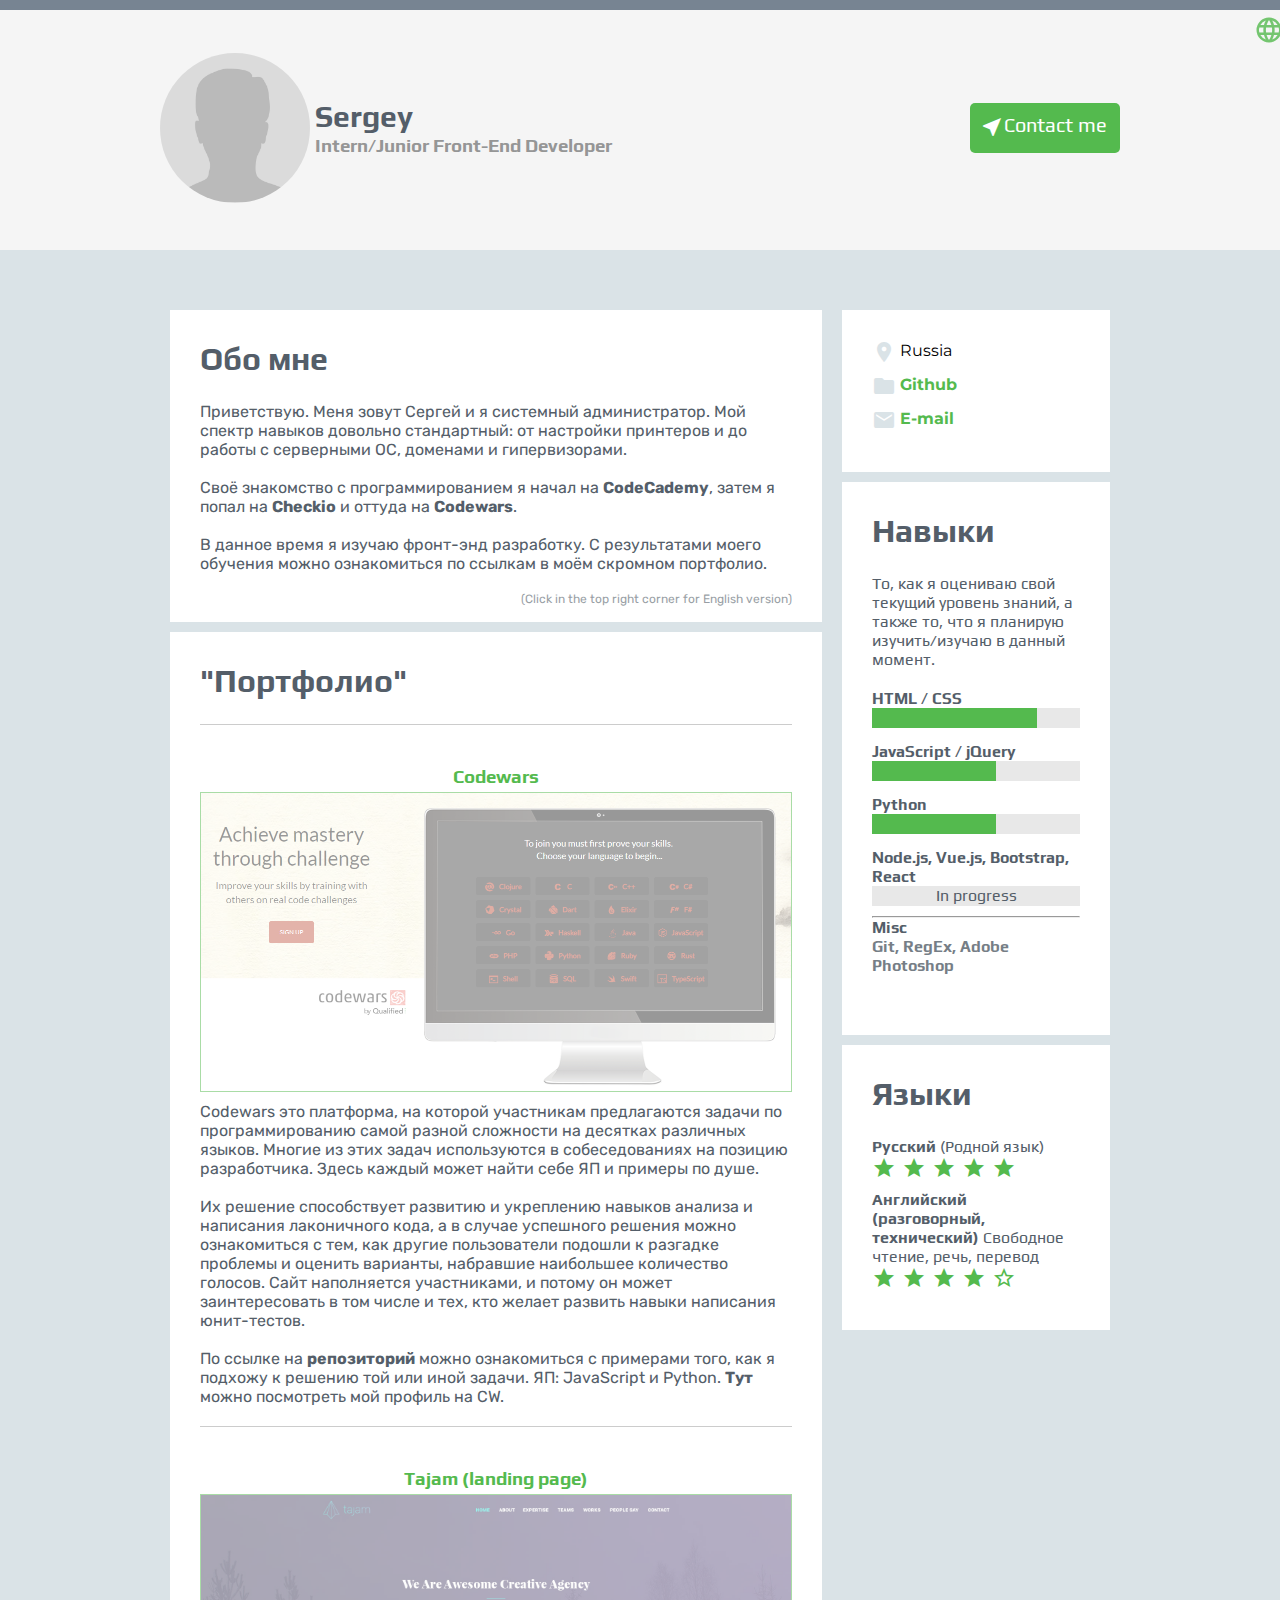
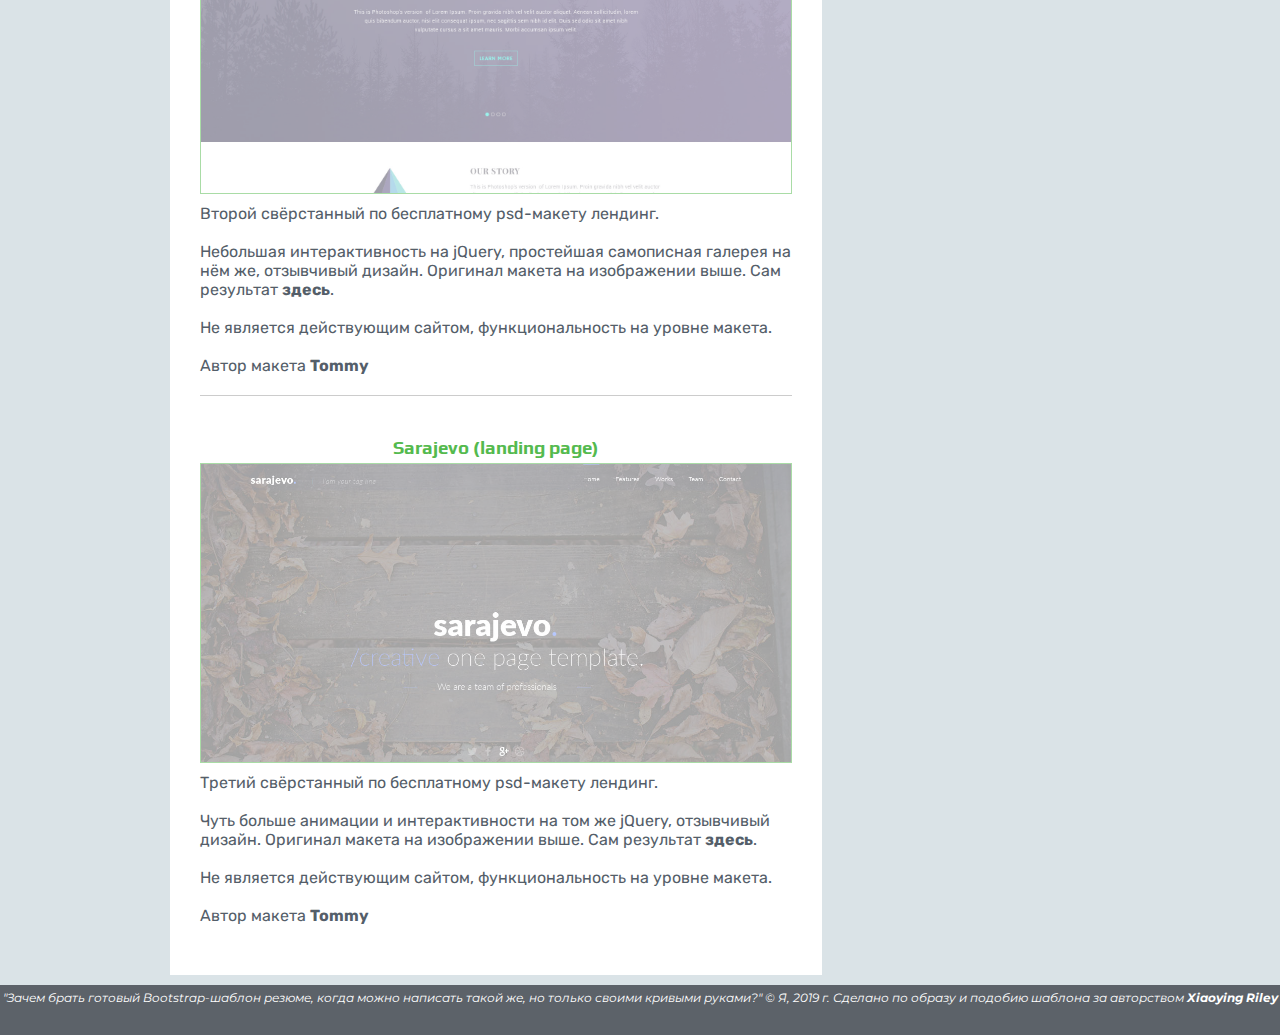
<file: index.html>
<!DOCTYPE html>
<html>

<head>
	<meta charset="utf-8">
  <meta name="viewport" content="width=device-width, initial-scale=1">
	<title>CV</title>
	<link rel="stylesheet" type="text/css" href="style.css">
	<link href="https://fonts.googleapis.com/css?family=Montserrat:300,400,600|Play|Russo+One" rel="stylesheet">
	<link href="https://fonts.googleapis.com/icon?family=Material+Icons" rel="stylesheet">
	<link href="https://fonts.googleapis.com/css?family=Rubik:400,400i" rel="stylesheet">
</head>

<body>
		<button class="lang-switch"> <i class="material-icons greeny opac ls">language</i> </button>
		<nav class="top">
			<span class="top-bar"></span>
			<div class="nav-container">

				<span class="photo-container"> </span>

				<h3 class="description play-font f-color bold blocky">
					<span style="font-size: 30px;">Sergey</span>
					<span style="color:#959696;">Intern/Junior Front-End Developer</span>
				</h3>

				<span class="contact play-font"><i class="material-icons">near_me</i>Contact me</span>

			</div>
		</nav>


		<div class="wrapper">
			<div class="content">
					<main> <!---левый----->
						<section class="about">

							<!---rus----->
							<h1 class="pad-bot play-font f-color i-b rus">Обо мне</h1>
							<!---eng----->
							<h1 class="pad-bot play-font f-color i-b eng">About me</h1>



							<!---rus----->
							<p class="rub-font f-color rus">
								Приветствую. Меня зовут Сергей и я системный администратор. Мой спектр навыков довольно стандартный: от настройки принтеров
								и до работы с серверными ОС, доменами и гипервизорами.
								<br>
								<br>
								Своё знакомство с программированием я начал на <a href="https://Codecademy.com" target="_blank">CodeCademy</a>,
								затем я попал на <a href="https://Checkio.org" target="_blank">Checkio</a> и оттуда на <a href="https://Codewars.com" target="_blank">Codewars</a>.
								<br>
								<br>
								В данное время я изучаю фронт-энд разработку.
								С результатами моего обучения можно ознакомиться по ссылкам в моём скромном портфолио.
								<br>
								<br>
								<span style="font-size: 12px; opacity: 0.6; display: block; float: right;">(Click in the top right corner for English version)</span>
							</p>

							<!---eng----->
							<p class="rub-font f-color eng">
								My name is Sergey and I am a systems administrator. My skill range is quite ordinary: from setting up printers
								 to working with server OS'es, domains and hypervisors.
								<br>
								<br>
								I started teaching myself how to code on <a href="https://Codecademy.com" target="_blank">CodeCademy</a>,
								then I got to <a href="https://Checkio.org" target="_blank">Checkio</a> and then I settled on <a href="https://Codewars.com" target="_blank">Codewars</a>.
								<br>
								<br>
								Currently I am studying front-end web development.
								In this small portfolio you can take a look at the results of my training.
							</p>

						</section> <!--- end about -->

						<section class="folio">
							<!---rus----->
							<h1 class="pad-bot play-font f-color rus">"Портфолио"</h1>
							<!---eng----->
							<h1 class="pad-bot play-font f-color eng">"Portfolio"</h1>
							<ul>
								<li>  <!--- FIRST --->
									<h3 class="play-font centering greeny"><a href="https://github.com/Orange9000/Codewars" target="_blank">Codewars</a></h3>
									<span class="img-container"><img src="src/misc/cw.png" alt="Codewars"></span></span>

									<!---rus----->
									<p class="rub-font f-color rus">
										Codewars это платформа, на которой участникам предлагаются задачи по программированию самой разной сложности на десятках
										различных языков. Многие из этих задач используются в собеседованиях на позицию разработчика. Здесь каждый может найти себе ЯП
										и примеры по душе.
										<br><br>Их решение способствует развитию и укреплению навыков анализа и написания лаконичного кода, а в случае успешного решения можно ознакомиться с тем,
										 как другие пользователи подошли к разгадке проблемы и оценить варианты, набравшие наибольшее количество голосов.
										Сайт наполняется участниками, и потому он может заинтересовать в том числе и тех, кто желает развить навыки написания юнит-тестов.
										<br><br>
										По ссылке на <a href="https://github.com/Orange9000/Codewars" target="_blank">репозиторий</a> можно ознакомиться с примерами того,
										как я подхожу к решению той или иной задачи. ЯП: JavaScript и Python. <a href="https://www.codewars.com/users/TehOrange" target="_blank">Тут</a> можно посмотреть мой профиль на CW.
									</p>

									<!---eng----->
									<p class="rub-font f-color eng">
										Codewars is a website which offers its users a variety of programming tasks to solve, which differ in complexity and programming
										language. Many of the similar tasks can often be seen at job interviews for developer positions.
										<br><br>Solving these tasks may enhance one's ability to analize and to write clean code, and in case when the task was solved succesfully, one is able
										to see how other users approached to solving the problem, and also take a look at the highest rated solutions. The tasks themselves are created
										by the users, thus, it may also interest you if your goal is to improve your unit-test writing skills.
										<br><br>
										See how I approach to solving certain prorgramming tasks by clicking on <a href="https://github.com/Orange9000/Codewars" target="_blank">this</a> link.
										Programming languages are JavaScript and Python. <a href="https://www.codewars.com/users/TehOrange" target="_blank">Here</a> is my CodeWars profile.
									</p>

								</li>

								<li>  <!--- SECOND --->
									<h3 class="play-font centering greeny"><a href="folio/tajam/index.html" target="_blank">Tajam (landing page)</a></h3>
									<span class="img-container"><img src="src/landings/tajam.jpg" alt="превью макета"></span></span>

									<!---rus----->
									<p class="rub-font f-color rus">
										Второй свёрстанный по бесплатному psd-макету лендинг.
										<br><br>Небольшая интерактивность на jQuery, простейшая самописная галерея на нём же,
										отзывчивый дизайн. Оригинал макета на изображении выше. Сам результат <a href="folio/tajam/index.html" target="_blank">здесь</a>.
										<br><br>Не является действующим сайтом, функциональность на уровне макета.
										<br><br>Автор макета <a href="https://designsmaz.com/freebies/tajam-free-one-page-psd-template/" target="_blank">Tommy</a>
									</p>

									<!---eng----->
									<p class="rub-font f-color eng">
										My second ever landing page that I built using a free psd template.
										<br><br>Basic interactivness made with jQuery, simple self-made gallery written using the same framework,
										responsive design. Original template is on the image above. The result itself is <a href="folio/tajam/index.html" target="_blank">here</a>.
										Since it's a dummy page, most of the links won't work.
										<br><br>Psd template by <a href="https://designsmaz.com/freebies/tajam-free-one-page-psd-template/" target="_blank">Tommy</a>
									</p>
								</li>

								<li>  <!--- THIRD --->
									<h3 class="play-font centering greeny"><a href="folio/sarajevo/index.html" target="_blank">Sarajevo (landing page)</a></h3>
									<span class="img-container"><img src="src/landings/sarajevo.jpg" alt="превью макета"></span></span>

									<!---rus----->
									<p class="rub-font f-color rus">
										Третий свёрстанный по бесплатному psd-макету лендинг.
										<br><br>Чуть больше анимации и интерактивности на том же jQuery, отзывчивый дизайн. Оригинал макета на изображении выше.
										Сам результат <a href="folio/sarajevo/index.html" target="_blank">здесь</a>.
										<br><br>Не является действующим сайтом, функциональность на уровне макета.
										<br><br>Автор макета <a href="https://designsmaz.com/freebies/sarajevo-free-clean-landing-page-psd-template/" target="_blank">Tommy</a>
									</p>

									<!---eng----->
									<p class="rub-font f-color eng">
										My third ever landing page that I built using a free psd template.
										<br><br>Slightly more animation and interactivness using the same lib (jQuery),
										responsive design. Original template is on the image above. The result itself is <a href="folio/sarajevo/index.html" target="_blank">here</a>.
										Since it's a dummy page, most of the links won't work.
										<br><br>Psd template by <a href="https://designsmaz.com/freebies/sarajevo-free-clean-landing-page-psd-template/" target="_blank">Tommy</a>
									</p>
								</li>

							</ul>
						</section> <!--- end folio -->
					</main>


					<!---правый----->
					<aside>
						<section class="contacts">
							<ul>
								<li class="m-font"> <i class="material-icons icon-style">place</i> Russia</li>
								<li class="m-font"> <i class="material-icons icon-style">folder</i> <a class="greeny bold pointer" href="https://Github.com/Orange9000" target="blank_">Github</a> </li>
								<li class="m-font"> <i class="material-icons icon-style">email</i> <span class="greeny bold pointer mail">E-mail</span> </li>
							</ul>

						</section> <!--- end contacts -->

						<div class="skills">
								<!---rus----->
								<h1 class="pad-bot play-font f-color rus">Навыки</h1>

								<!---eng----->
								<h1 class="pad-bot play-font f-color eng">Skills</h1>

								<!---rus----->
								<p class="play-font f-color rus">
									То, как я оцениваю свой текущий уровень знаний, а также то, что я планирую изучить/изучаю в данный момент.
								</p>

								<!---eng----->
								<p class="play-font f-color eng">
									My own estimation of my current level of proficiency, and also things that I am studying or plan to.
								</p>

								<ul class="pad-ns">
									<li>
										<span class="p-lang play-font f-color blocky"> <b>HTML / CSS</b> </span>
										<span class="bar"> <span class="bar full sk1"></span> </span>
									</li>

									<li>
										<span class="p-lang play-font f-color blocky"> <b>JavaScript / jQuery</b> </span>
										<span class="bar"> <span class="bar full sk2"></span> </span>
									</li>

									<li>
										<span class="p-lang play-font f-color blocky"> <b>Python</b></span>
										<span class="bar"> <span class="bar full sk3"></span> </span>
									</li>

									<li>
										<span class="p-lang play-font f-color blocky"> <b>Node.js, Vue.js, Bootstrap, React</b> </span>
										<span class="bar"> <span class="in-prog play-font centering f-color blocky">In progress</span> </span>
									</li>

									<li>
										<hr>
										<span class="p-lang play-font f-color blocky"> <b>Misc</b> </span>
										<span class="p-lang play-font f-color blocky opac"> <b>Git, RegEx, Adobe Photoshop</b> </span>
									</li>
								</ul>

						</div> <!--- end skills -->

						<div class="languages">
							<!---rus----->
							<h1 class="pad-bot play-font f-color rus">Языки</h1>
							<!---eng----->
							<h1 class="pad-bot play-font f-color eng">Languages</h1>
							<ul>
								<li>
									<!---rus----->
									<span class="s-lang play-font f-color blocky rus"> <b>Русский</b> (Родной язык) </span>
									<!---eng----->
									<span class="s-lang play-font f-color blocky eng"> <b>Russian</b> (Native speaker) </span>
									<span class="stars blocky"> <i class="material-icons greeny blocky">star star star star star</i> </span>
								</li>

								<li>
									<!---rus----->
									<span class="s-lang play-font f-color blocky rus"> <b>Английский (разговорный, технический)</b> Свободное чтение, речь, перевод </span>
									<!---eng----->
									<span class="s-lang play-font f-color blocky eng"> <b>English (spoken, technical, written)</b> (Professional working proficiency) </span>
									<span class="stars"> <i class="material-icons greeny blocky">star star star star star_border</i> </span>
								</li>
							</ul>

						</div> <!-- lang div -->

					</aside> <!---правый----->
			</div> <!--- content div -->
		</div> <!--- wrapper div -->

<footer>
	<!---rus----->
	<span class="footer-text m-font centering rus">
		"Зачем брать готовый Bootstrap-шаблон резюме, когда можно написать такой же, но только своими кривыми руками?" © Я, 2019 г.
		Сделано по образу и подобию шаблона за авторством <a href="https://github.com/xriley">Xiaoying Riley</a>
	</span>
	<!---eng----->
	<span class="footer-text m-font centering eng">
		"Why pick a ready resume template made with Bootstrap, when you can make a worse-looking copy of it, but on your own?" © Me, 2019.
		Design is based on a template by <a href="https://github.com/xriley">Xiaoying Riley</a>
	</span>
</footer>


	<script src="https://ajax.googleapis.com/ajax/libs/jquery/3.3.1/jquery.min.js"></script>
	<script src='main.js'></script>
</body>
</html>
</file>
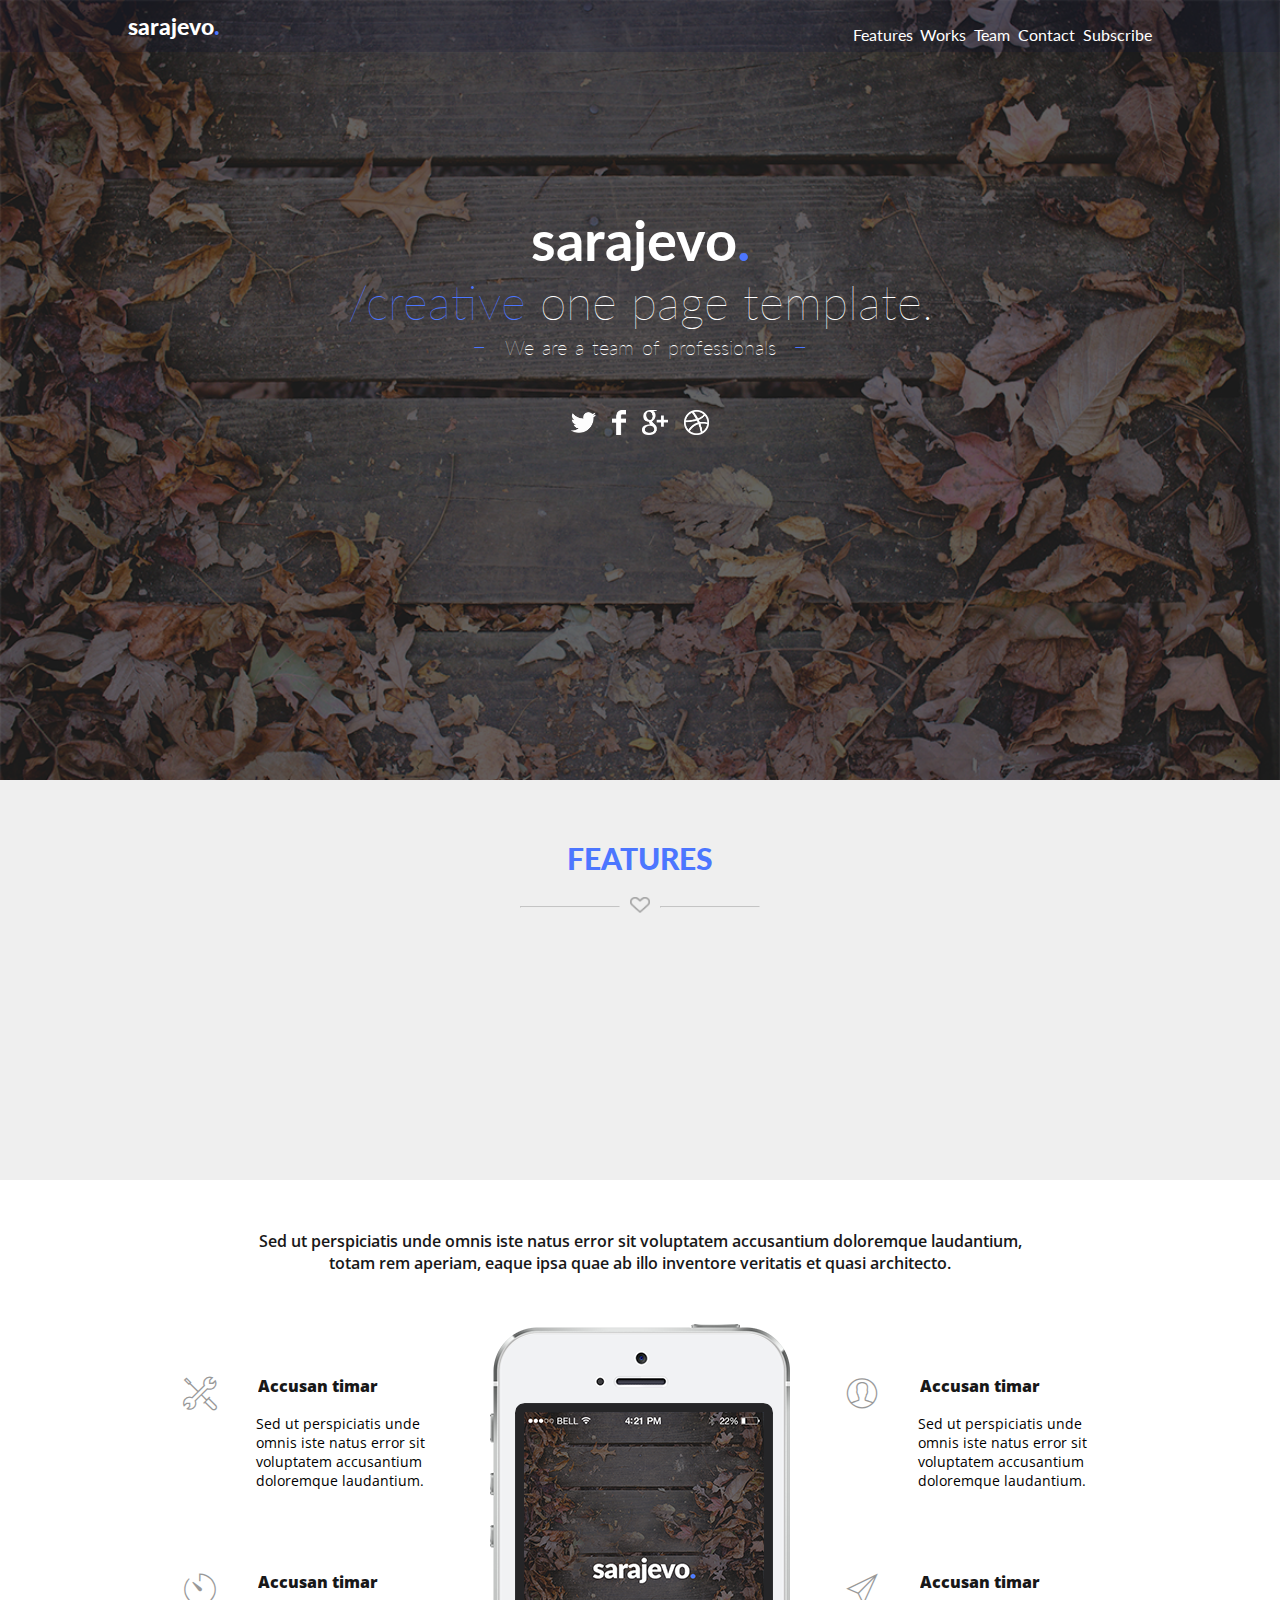
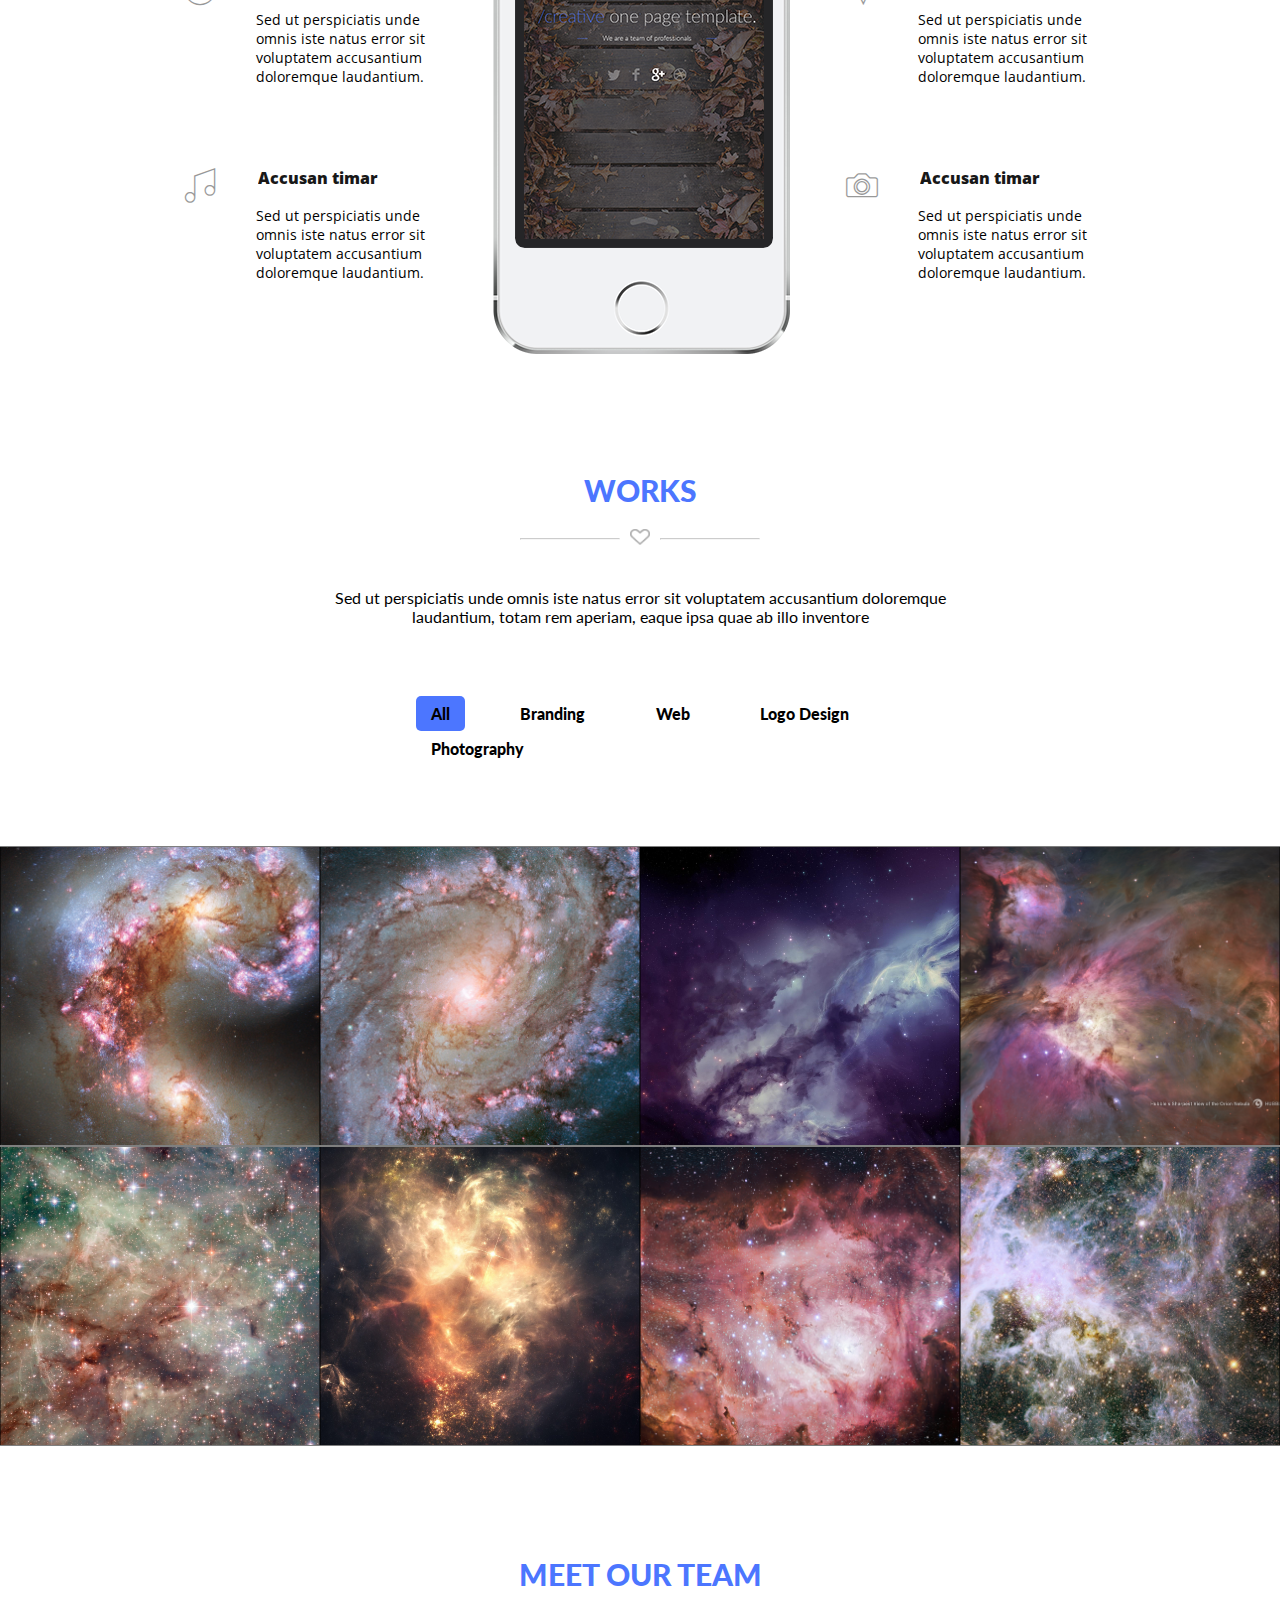
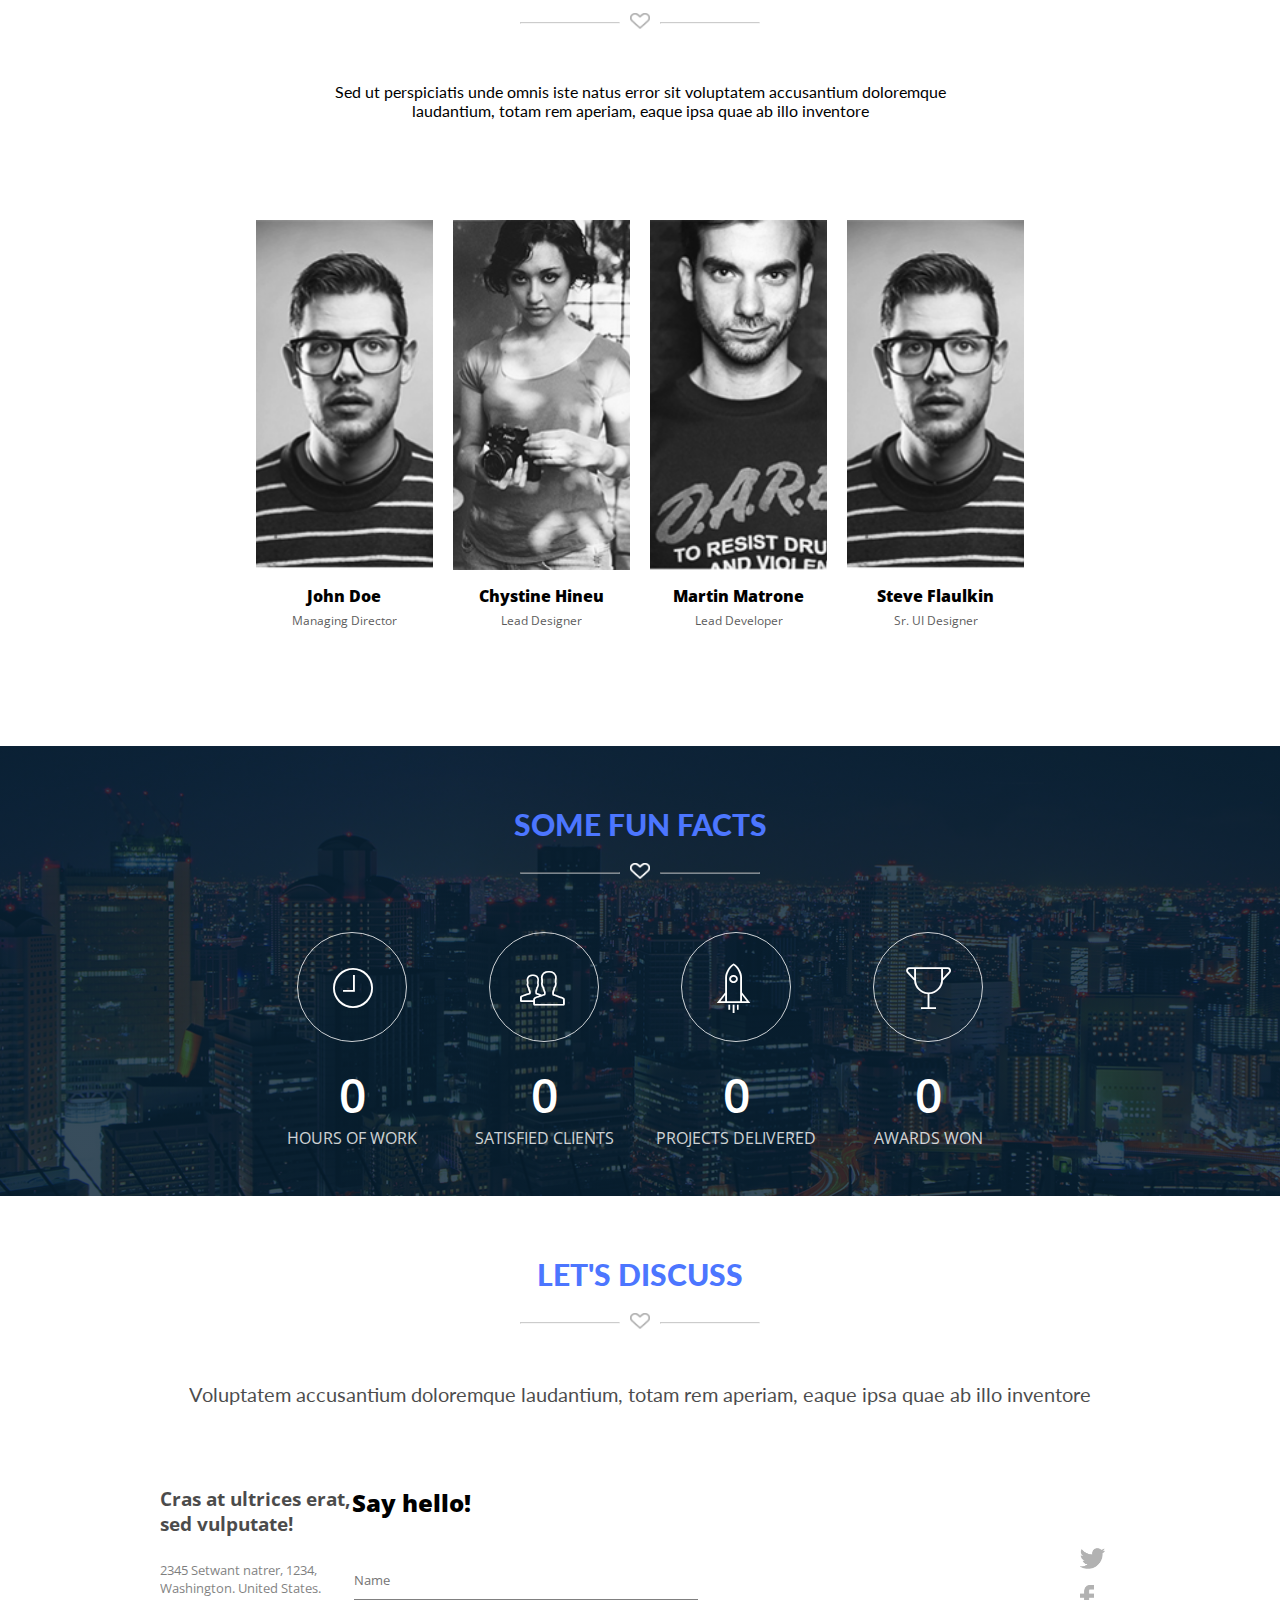
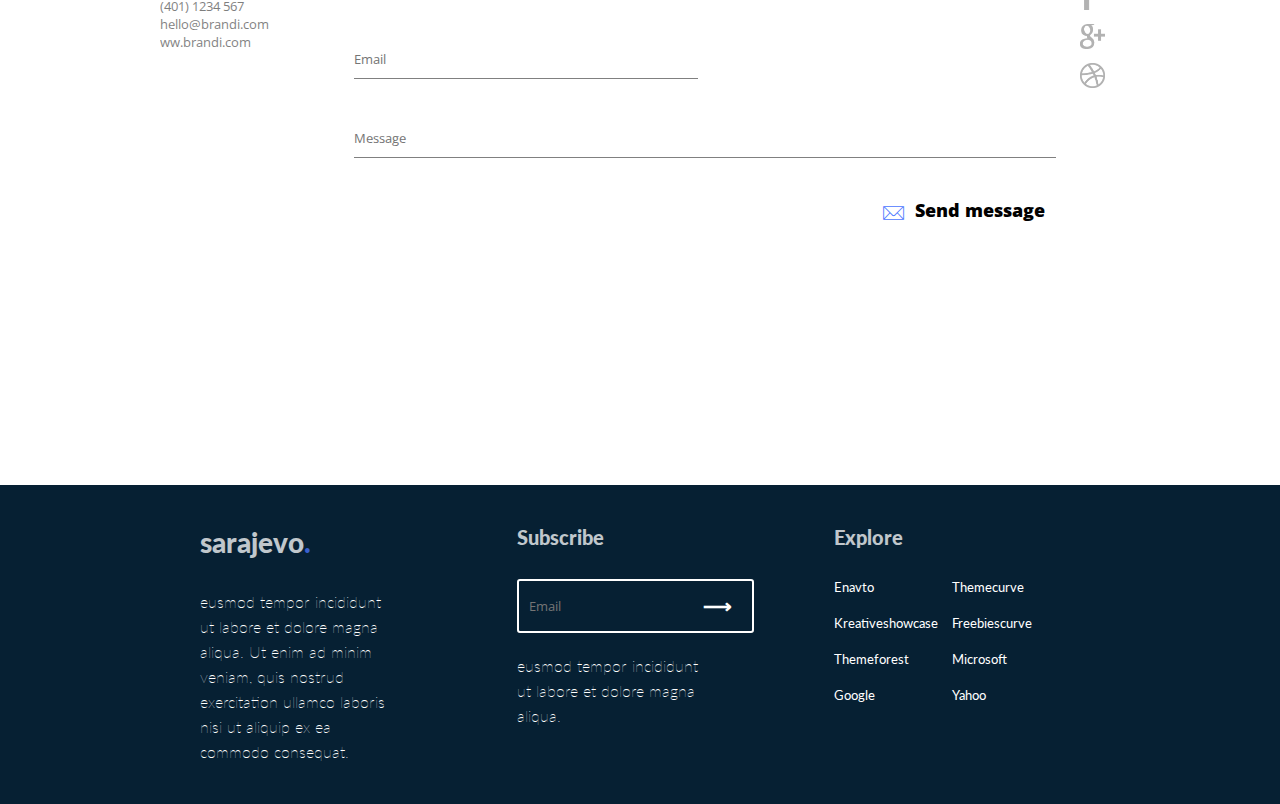
<file: folio/sarajevo/index.html>
<!DOCTYPE html>
<html>

<head>
	<meta charset="utf-8">
  <meta name="viewport" content="width=device-width, initial-scale=1">
	<title>Sarajevo</title>
	<link rel="stylesheet" type="text/css" href="style.css">
	<link rel="stylesheet" type="text/css" href="icon-font/css/helper.css">
	<link rel="stylesheet" type="text/css" href="icon-font/css/pe-icon-7-stroke.css">
	<link href="https://fonts.googleapis.com/css?family=Lato:100,400,700,900" rel="stylesheet">
	<link href="https://fonts.googleapis.com/css?family=Open+Sans:400,600,700" rel="stylesheet">
	<link href="https://fonts.googleapis.com/icon?family=Material+Icons" rel="stylesheet">
</head>

<body>
	<span class="up-button">
		<span class="button-container block">
			<i class="material-icons up white block" style="font-size: 20px; padding: 5px 5px;">expand_less</i>  <!-- !!!inline CSS!!! -->
		</span>
	</span>

	<section class="home">

		<nav>
			<span class="logo logo-nav">
				sarajevo<span class="blue">.</span>
			</span>

			<ul class="nav-container lato-font white navigation">
				<li></li> <!-- для подобия обоих видов меню (по количеству пунктов) -->
				<li>Features</li>
				<li>Works</li>
				<li>Team</li>
				<li>Contact</li>
				<li>Subscribe</li>
			</ul>

			<i class="material-icons nav-button white pointer">menu</i>

			<ul class="mobile-nav lato-font thin white bg-blue hide navigation">
				<i class="material-icons close-button white pointer">close</i>
				<li>Features</li>
				<li>Works</li>
				<li>Team</li>
				<li>Contact</li>
				<li>Subscribe</li>
			</ul>
		</nav> <!-- end nav -->



		<div class="home-text-container center">
			<span class="logo font-large">
				<h3>sarajevo<span class="blue">.</span></h3>
			</span>

			<span class="lato-font thin white font-large">
				<span class="blue">/creative</span>
				one page template.
			</span>

			<span class="lato-font thin white">
				<span class="dash">–</span>
				<span style="font-size: 20px; word-spacing: 2px;">We are a team of professionals</span> <!-- !!!inline CSS!!! -->
				<span class="dash">–</span>
			</span>

			<ul class="social social-home white">
				<li><a href="http://twitter.com" target="blank_"> <img src='src/misc/social/twitter.png'> </a> </li>
				<li><a href="http://facebook.com" target="blank_"> <img src='src/misc/social/facebook.png'> </a> </li>
				<li><a href="http://google.com/plus" target="blank_"> <img src='src/misc/social/gplus.png'> </a> </li>
				<li><a href="http://dribbble.com" target="blank_"> <img src='src/misc/social/drbl.png'> </a> </li>
			</ul>
		</div> <!-- end text container div -->

	</section> <!-- end section home -->

	<section class="features">
		<div class="features-top lato-font font-bold blue center"> <!--- REUSE --->
			<span class="block" style="font-size: 30px;">FEATURES</span>  <!-- !!!inline CSS!!! -->
			<hr class="dash-two"><img src="src/misc/icons/heart.png"><hr class="dash-two">
		</div>

		<ul class="features-ul">
			<li>
				<span class="f-icon-container"> <img class="features-icon" src="src/misc/icons/feather.png"> </span>
				<h2 class="open-font features-header i-block">Branding</h2>
				<p class="open-font features-para">Sed ut perspiciatis unde omnis iste natus error sit voluptatem accusantium doloremque laudantium, totam rem aperiam, eaque ipsa quae ab illo inventore</p>
			</li>

			<li>
				<span class="f-icon-container"> <img class="i-block features-icon" src="src/misc/icons/pencil.png"> </span>
				<h2 class="open-font features-header i-block">Development</h2>
				<p class="open-font features-para">Sed ut perspiciatis unde omnis iste natus error sit voluptatem accusantium doloremque laudantium, totam rem aperiam, eaque ipsa quae ab illo inventore</p>
			</li>

			<li>
				<span class="f-icon-container"> <img class="i-block features-icon" src="src/misc/icons/megaphone.png"> </span>
				<h2 class="open-font features-header i-block">Consulting</h2>
				<p class="open-font features-para">Sed ut perspiciatis unde omnis iste natus error sit voluptatem accusantium doloremque laudantium, totam rem aperiam, eaque ipsa quae ab illo inventore</p>
			</li>
		</ul>

	</section> <!-- end section features -->

	<section class="iphone">
		<h4 class="open-font iphone-title">Sed ut perspiciatis unde omnis iste natus error sit
			  voluptatem accusantium
			  doloremque laudantium, totam rem aperiam, eaque ipsa quae ab illo inventore veritatis et quasi architecto.
				<h4>

		<div class="iphone-ul-container">
			<ul class="iphone-ul">
				<li data-pic="1">
					<span class="pe-7s-tools iphone-icon i-block"></span>
					<h4 class="open-font font-bold iphone-header i-block">Accusan timar</h4>
					<p class="open-font iphone-para">Sed ut perspiciatis unde omnis iste natus error sit voluptatem accusantium doloremque laudantium.</p>
				</li>

				<li data-pic="2">
					<span class="pe-7s-timer iphone-icon i-block"></span>
					<h4 class="open-font font-bold iphone-header i-block">Accusan timar</h4>
					<p class="open-font iphone-para">Sed ut perspiciatis unde omnis iste natus error sit voluptatem accusantium doloremque laudantium.</p>
				</li>

				<li data-pic="3">
					<span class="pe-7s-music iphone-icon i-block"></span>
					<h4 class="open-font font-bold iphone-header i-block">Accusan timar</h4>
					<p class="open-font iphone-para">Sed ut perspiciatis unde omnis iste natus error sit voluptatem accusantium doloremque laudantium.</p>
				</li>
			</ul>

			<span class="iphone-img-container">
				<img class="iphone-screen" src="src/misc/iphone/screens/1.png">
			</span>

			<ul ul class="iphone-ul">
				<li data-pic="4">
					<span class="pe-7s-user iphone-icon i-block"></span>
					<h4 class="open-font font-bold iphone-header i-block">Accusan timar</h4>
					<p class="open-font iphone-para">Sed ut perspiciatis unde omnis iste natus error sit voluptatem accusantium doloremque laudantium.</p>
				</li>

				<li data-pic="5">
					<span class="pe-7s-paper-plane iphone-icon i-block"></span>
					<h4 class="open-font font-bold iphone-header i-block">Accusan timar</h4>
					<p class="open-font iphone-para">Sed ut perspiciatis unde omnis iste natus error sit voluptatem accusantium doloremque laudantium.</p>
				</li>

				<li data-pic="6">
					<span class="pe-7s-camera iphone-icon i-block"></span>
					<h4 class="open-font font-bold iphone-header i-block">Accusan timar</h4>
					<p class="open-font iphone-para">Sed ut perspiciatis unde omnis iste natus error sit voluptatem accusantium doloremque laudantium.</p>
				</li>
			</ul>

		</div> <!-- end div iphone ul container -->

	</section> <!-- end section iphone -->

	<section class="works">
		<div class="features-top lato-font font-bold blue center"> <!--- REUSE --->
			<span class="block" style="font-size: 30px;">WORKS</span> <!-- !!!inline CSS!!! -->
			<hr class="dash-two"><img src="src/misc/icons/heart.png"><hr class="dash-two">
		</div>

		<h4 class="lato-font font-thin center works-header">
			Sed ut perspiciatis unde omnis iste natus error sit voluptatem
			accusantium doloremque laudantium, totam rem aperiam, eaque ipsa quae ab illo inventore
		</h4>

		<ul class="works-selection">
			<li class="lato-font font-bold">All</li>
			<li class="lato-font font-bold">Branding</li>
			<li class="lato-font font-bold">Web</li>
			<li class="lato-font font-bold">Logo Design</li>
			<li class="lato-font font-bold">Photography</li>
		</ul>

		<ul class="works-gallery">
			<li>
				<span class="gallery-overlay">
					<span class="pe-7s-look block white" style="font-size: 30px;"></span> <!-- !!!inline CSS!!! -->
					<p class="tooltip lato-font white font-bold"></p>
			  </span>
			</li>

			<li>
				<span class="gallery-overlay">
					<span class="pe-7s-look block white" style="font-size: 30px;"></span> <!-- !!!inline CSS!!! -->
					<p class="tooltip lato-font white font-bold"></p>
				</span>
			</li>

			<li>
				<span class="gallery-overlay">
					<span class="pe-7s-look block white" style="font-size: 30px;"></span> <!-- !!!inline CSS!!! -->
					<p class="tooltip lato-font white font-bold"></p>
				</span>
			</li>

			<li>
				<span class="gallery-overlay">
					<span class="pe-7s-look block white" style="font-size: 30px;"></span> <!-- !!!inline CSS!!! -->
					<p class="tooltip lato-font white font-bold"></p>
				</span>
			</li>

			<li>
				<span class="gallery-overlay">
					<span class="pe-7s-look block white" style="font-size: 30px;"></span> <!-- !!!inline CSS!!! -->
					<p class="tooltip lato-font white font-bold"></p>
				</span>
			</li>

			<li>
				<span class="gallery-overlay">
					<span class="pe-7s-look block white" style="font-size: 30px;"></span> <!-- !!!inline CSS!!! -->
					<p class="tooltip lato-font white font-bold"></p>
				</span>
			</li>

			<li>
				<span class="gallery-overlay">
					<span class="pe-7s-look block white" style="font-size: 30px;"></span> <!-- !!!inline CSS!!! -->
					<p class="tooltip lato-font white font-bold"></p>
				</span>
			</li>

			<li>
				<span class="gallery-overlay">
					<span class="pe-7s-look white" style="font-size: 30px;"></span> <!-- !!!inline CSS!!! -->
					<p class="tooltip lato-font white font-bold"></p>
				</span>
			</li>
		</ul> <!-- end galery li -->

		<span class="gallery-modal hide">
			<i class="material-icons close-fullsize white pointer block">close</i>
			<span class="fullsize-container block">
			</span>
		</span> <!-- end gallery modal -->



	</section> <!-- end section works -->

	<section class="team">
		<div class="features-top lato-font font-bold blue center"> <!--- REUSE --->
			<span class="block" style="font-size: 30px;">MEET OUR TEAM</span> <!-- !!!inline CSS!!! -->
			<hr class="dash-two"><img src="src/misc/icons/heart.png"><hr class="dash-two">
		</div>

		<p class="team-para lato-font font-thin center">
			Sed ut perspiciatis unde omnis iste natus error sit voluptatem
			accusantium doloremque laudantium, totam rem aperiam, eaque ipsa quae ab illo inventore
		</p>

		<ul class="team-people">
			<li class="team-member">
				<span class="team-ph-container" style="background-image: url('src/misc/people/4.jpg');">

					<span class="team-overlay">

						<p class="open-font font-bold white center block" style="padding-top: 20px;">Nemo enim ipsam <!-- !!!inline CSS!!! -->
							voluptatem quia voluptas</p>
						<p class="open-font font-thin white center" style="padding-top: 5px;">sit aspernatur aut odit aut fugit, sed <!-- !!!inline CSS!!! -->
							quia consequuntur magni dolores eos qui
							ratione voluptatem.</p>
						<ul class="social-team"> <!---REUSE--->
								<li><a href="http://twitter.com" target="blank_"> <img src='src/misc/social/twitter.png'> </a> </li>
								<li><a href="http://facebook.com" target="blank_"> <img src='src/misc/social/facebook.png'> </a> </li>
								<li><a href="http://google.com/plus" target="blank_"> <img src='src/misc/social/gplus.png'> </a> </li>
						</ul>

					</span> <!-- end overlay -->

				</span> <!-- end container -->
				<span class="team-name open-font font-bold block center" style="padding-top: 15px;">John Doe</span> <!-- !!!inline CSS!!! -->
				<span class="open-font font-thin center block" style="font-size: 12px; opacity: 0.65; padding-top: 5px;">Managing Director</span> <!-- !!!inline CSS!!! -->
			</li> <!-- end li -->

			<li class="team-member">
				<span class="team-ph-container" style="background-image: url('src/misc/people/2.jpg');">

					<span class="team-overlay">

						<p class="open-font font-bold white center block" style="padding-top: 20px;">Nemo enim ipsam <!-- !!!inline CSS!!! -->
							voluptatem quia voluptas</p>
						<p class="open-font font-thin white center" style="padding-top: 5px;">sit aspernatur aut odit aut fugit, sed <!-- !!!inline CSS!!! -->
							quia consequuntur magni dolores eos qui
							ratione voluptatem.</p>
						<ul class="social-team"> <!---REUSE--->
								<li><a href="http://twitter.com" target="blank_"> <img src='src/misc/social/twitter.png'> </a> </li>
								<li><a href="http://facebook.com" target="blank_"> <img src='src/misc/social/facebook.png'> </a> </li>
								<li><a href="http://google.com/plus" target="blank_"> <img src='src/misc/social/gplus.png'> </a> </li>
						</ul>

					</span> <!-- end overlay -->

				</span> <!-- end container -->
				<span class="team-name open-font font-bold block center" style="padding-top: 15px;">Chystine Hineu</span> <!-- !!!inline CSS!!! -->
				<span class="open-font font-thin center block" style="font-size: 12px; opacity: 0.65; padding-top: 5px;">Lead Designer</span> <!-- !!!inline CSS!!! -->
			</li> <!-- end li -->

			<li class="team-member">
				<span class="team-ph-container" style="background-image: url('src/misc/people/3.jpg');">

					<span class="team-overlay">

						<p class="open-font font-bold white center block" style="padding-top: 20px;">Nemo enim ipsam <!-- !!!inline CSS!!! -->
							voluptatem quia voluptas</p>
						<p class="open-font font-thin white center" style="padding-top: 5px;">sit aspernatur aut odit aut fugit, sed <!-- !!!inline CSS!!! -->
							quia consequuntur magni dolores eos qui
							ratione voluptatem.</p>
						<ul class="social-team"> <!---REUSE--->
								<li><a href="http://twitter.com" target="blank_"> <img src='src/misc/social/twitter.png'> </a> </li>
								<li><a href="http://facebook.com" target="blank_"> <img src='src/misc/social/facebook.png'> </a> </li>
								<li><a href="http://google.com/plus" target="blank_"> <img src='src/misc/social/gplus.png'> </a> </li>
						</ul>

					</span> <!-- end overlay -->

				</span> <!-- end container -->
				<span class="team-name open-font font-bold block center" style="padding-top: 15px;">Martin Matrone</span> <!-- !!!inline CSS!!! -->
				<span class="open-font font-thin center block" style="font-size: 12px; opacity: 0.65; padding-top: 5px;">Lead Developer</span> <!-- !!!inline CSS!!! -->
			</li> <!-- end li -->

			<li class="team-member">
				<span class="team-ph-container" style="background-image: url('src/misc/people/4.jpg');">

					<span class="team-overlay">

						<p class="open-font font-bold white center block" style="padding-top: 20px;">Nemo enim ipsam <!-- !!!inline CSS!!! -->
							voluptatem quia voluptas</p>
						<p class="open-font font-thin white center" style="padding-top: 5px;">sit aspernatur aut odit aut fugit, sed <!-- !!!inline CSS!!! -->
							quia consequuntur magni dolores eos qui
							ratione voluptatem.</p>
						<ul class="social-team"> <!---REUSE--->
								<li><a href="http://twitter.com" target="blank_"> <img src='src/misc/social/twitter.png'> </a> </li>
								<li><a href="http://facebook.com" target="blank_"> <img src='src/misc/social/facebook.png'> </a> </li>
								<li><a href="http://google.com/plus" target="blank_"> <img src='src/misc/social/gplus.png'> </a> </li>
						</ul>

					</span> <!-- end overlay -->

				</span> <!-- end container -->
				<span class="team-name open-font font-bold block center" style="padding-top: 15px;">Steve Flaulkin</span> <!-- !!!inline CSS!!! -->
				<span class="open-font font-thin center block" style="font-size: 12px; opacity: 0.65; padding-top: 5px;">Sr. UI Designer</span> <!-- !!!inline CSS!!! -->
			</li> <!-- end li -->

		</ul>

	</section> <!-- end section team -->


	<section class="facts">
		<div class="features-top lato-font font-bold blue center"> <!--- REUSE --->
			<span class="block" style="font-size: 30px;">SOME FUN FACTS</span> <!-- !!!inline CSS!!! -->
			<hr class="dash-two"><img src="src/misc/icons/heart-light.png" style="opacity:1"><hr class="dash-two"> <!-- !!!inline CSS!!! -->
		</div>

		<ul class="facts-ul">
			<li>
				<span class="facts-icon-container block">
					<span class="pe-7s-clock white center"></span>
				</span>
				<span class="facts-numbers block open-font white font-large center" data-num="3200">0</span>
				<span class="facts-text block open-font white center">HOURS OF WORK</span>
			</li>

			<li>
				<span class="facts-icon-container block">
					<span class="pe-7s-users white center"></span>
				</span>
				<span class="facts-numbers block open-font white font-large center" data-num="120">0</span>
				<span class="facts-text block open-font white center">SATISFIED CLIENTS</span>
			</li>

			<li>
				<span class="facts-icon-container block">
					<span class="pe-7s-rocket white center" style="padding-left: 5px;"></span> <!-- !!!inline CSS!!!  POS FIX-->
				</span>
				<span class="facts-numbers block open-font white font-large center" data-num="360">0</span>
				<span class="facts-text block open-font white center">PROJECTS DELIVERED</span>
			</li>

			<li>
				<span class="facts-icon-container block">
					<span class="pe-7s-cup white center"></span>
				</span>
				<span class="facts-numbers block open-font white font-large center" data-num="42">0</span>
				<span class="facts-text block open-font white center">AWARDS WON</span>
			</li>

		</ul>

	</section> <!-- end section facts -->

	<section class="discuss">
		<div class="features-top lato-font font-bold blue center"> <!--- REUSE --->
			<span class="block" style="font-size: 30px;">LET'S DISCUSS</span> <!-- !!!inline CSS!!! -->
			<hr class="dash-two"><img src="src/misc/icons/heart.png"><hr class="dash-two">
		</div>

		<p class="discuss-header lato-font font-thin center">
			Voluptatem accusantium doloremque laudantium, totam rem aperiam, eaque ipsa quae ab illo inventore
		</p>

		<ul class="discuss-container">
			<li class="dsc-cont-left">
				<h3 class="open-font" style="opacity: 0.7;">Cras at ultrices erat, sed vulputate!</h3> <!-- !!!inline CSS!!! -->
				<p class="open-font" style="opacity: 0.5; font-size: 13px; padding-top: 25px;"> <!-- !!!inline CSS!!! -->
					2345 Setwant natrer, 1234,<br>
					Washington. United States.<br>
					(401) 1234 567<br>
					hello@brandi.com<br>
					ww.brandi.com</p>
			</li>

			<li class="dsc-cont-middle">
				<h2 class="open-font font-bold">Say hello!</h2>
				<form action="">
					<input class="input inp-name open-font" type="text" name="name" placeholder="Name">
					<input class="input inp-email open-font" type="text" name="email" placeholder="Email">
					<input class="input inp-message open-font" type="text" name="message" placeholder="Message">
					<span class="send-button-container">
						<span class="pe-7s-mail font-bold" style="font-size: 25px; vertical-align: middle; color: #4c76ff; padding-right: 5px;"></span>  <!-- !!!inline CSS!!! -->
						<input class="open-font font-bold sub-button" type="submit" value="Send message">
					</span>
				</form>
			<li>

			<li class="dsc-cont-right">
				<ul class="social discuss-social"> <!-- REUSE -->
					<li><a href="http://twitter.com" target="blank_"> <img src='src/misc/social/twitter-dark.png'> </a> </li>
					<li><a href="http://facebook.com" target="blank_"> <img src='src/misc/social/facebook-dark.png'> </a> </li>
					<li><a href="http://google.com/plus" target="blank_"> <img src='src/misc/social/gplus-dark.png'> </a> </li>
					<li><a href="http://dribbble.com" target="blank_"> <img src='src/misc/social/drbl-dark.png'> </a> </li>
				</ul>
			</li>

		</ul>

	</section> <!-- end section discuss -->

	<section class="map">
		<iframe src="https://www.google.com/maps/embed?pb=!1m18!1m12!1m3!1d198741.2754485602!2d-77.1546602349135!3d38.89351276365628!2m3!1f0!2f0!3f0!3m2!1i1024!2i768!4f13.1!3m3!1m2!1s0x89b7c6de5af6e45b%3A0xc2524522d4885d2a!2z0JLQsNGI0LjQvdCz0YLQvtC9LCDQvtC60YDRg9CzINCa0L7Qu9GD0LzQsdC40Y8sINCh0KjQkA!5e0!3m2!1sru!2sru!4v1555010527573!5m2!1sru!2sru" width="100%" height="250" frameborder="0" style="border:0" allowfullscreen></iframe>
	</section> <!-- end section map -->

	<footer>
			<ul class="footer-container">
				<li class="footer-section">
					<span class="logo f-cont-header logo-footer" >
						sarajevo<span class="blue">.</span>
					</span>
					<p class="lato-font white">eusmod tempor incididunt ut labore et dolore magna aliqua.
						Ut enim ad minim veniam, quis nostrud exercitation ullamco laboris nisi ut aliquip
						ex ea commodo consequat.</p>
				</li>

				<li class="footer-section">
					<span class="f-cont-header lato-font font-bold white">Subscribe</span>
					<form action="">
						<input class="open-font footer-form-field" type="text" name="message" placeholder="Email">
						<input class="open-font font-bold arrow-button" type="submit" value="⟶">
					</form>
					<p class="lato-font white" style="padding-top: 20px;">eusmod tempor incididunt ut labore et dolore magna aliqua.</p>  <!-- !!!inline CSS!!! -->

				</li>

				<li class="footer-section">
					<span class="f-cont-header lato-font font-bold white">Explore</span>
					<ul class="f-section-right-ul lato-font white">
						<li><a href="">Enavto</a></li>
						<li><a href="">Themecurve</a></li>
						<li><a href="">Kreativeshowcase</a></li>
						<li><a href="">Freebiescurve</a></li>
						<li><a href="">Themeforest</a></li>
						<li><a href="">Microsoft</a></li>
						<li><a href="">Google</a></li>
						<li><a href="">Yahoo</a></li>
					</ul>
				</li>

			</ul>


	</footer>



	<script src="https://ajax.googleapis.com/ajax/libs/jquery/3.3.1/jquery.min.js"></script>
	<script src='main.js'></script>
</body>
</html>
</file>
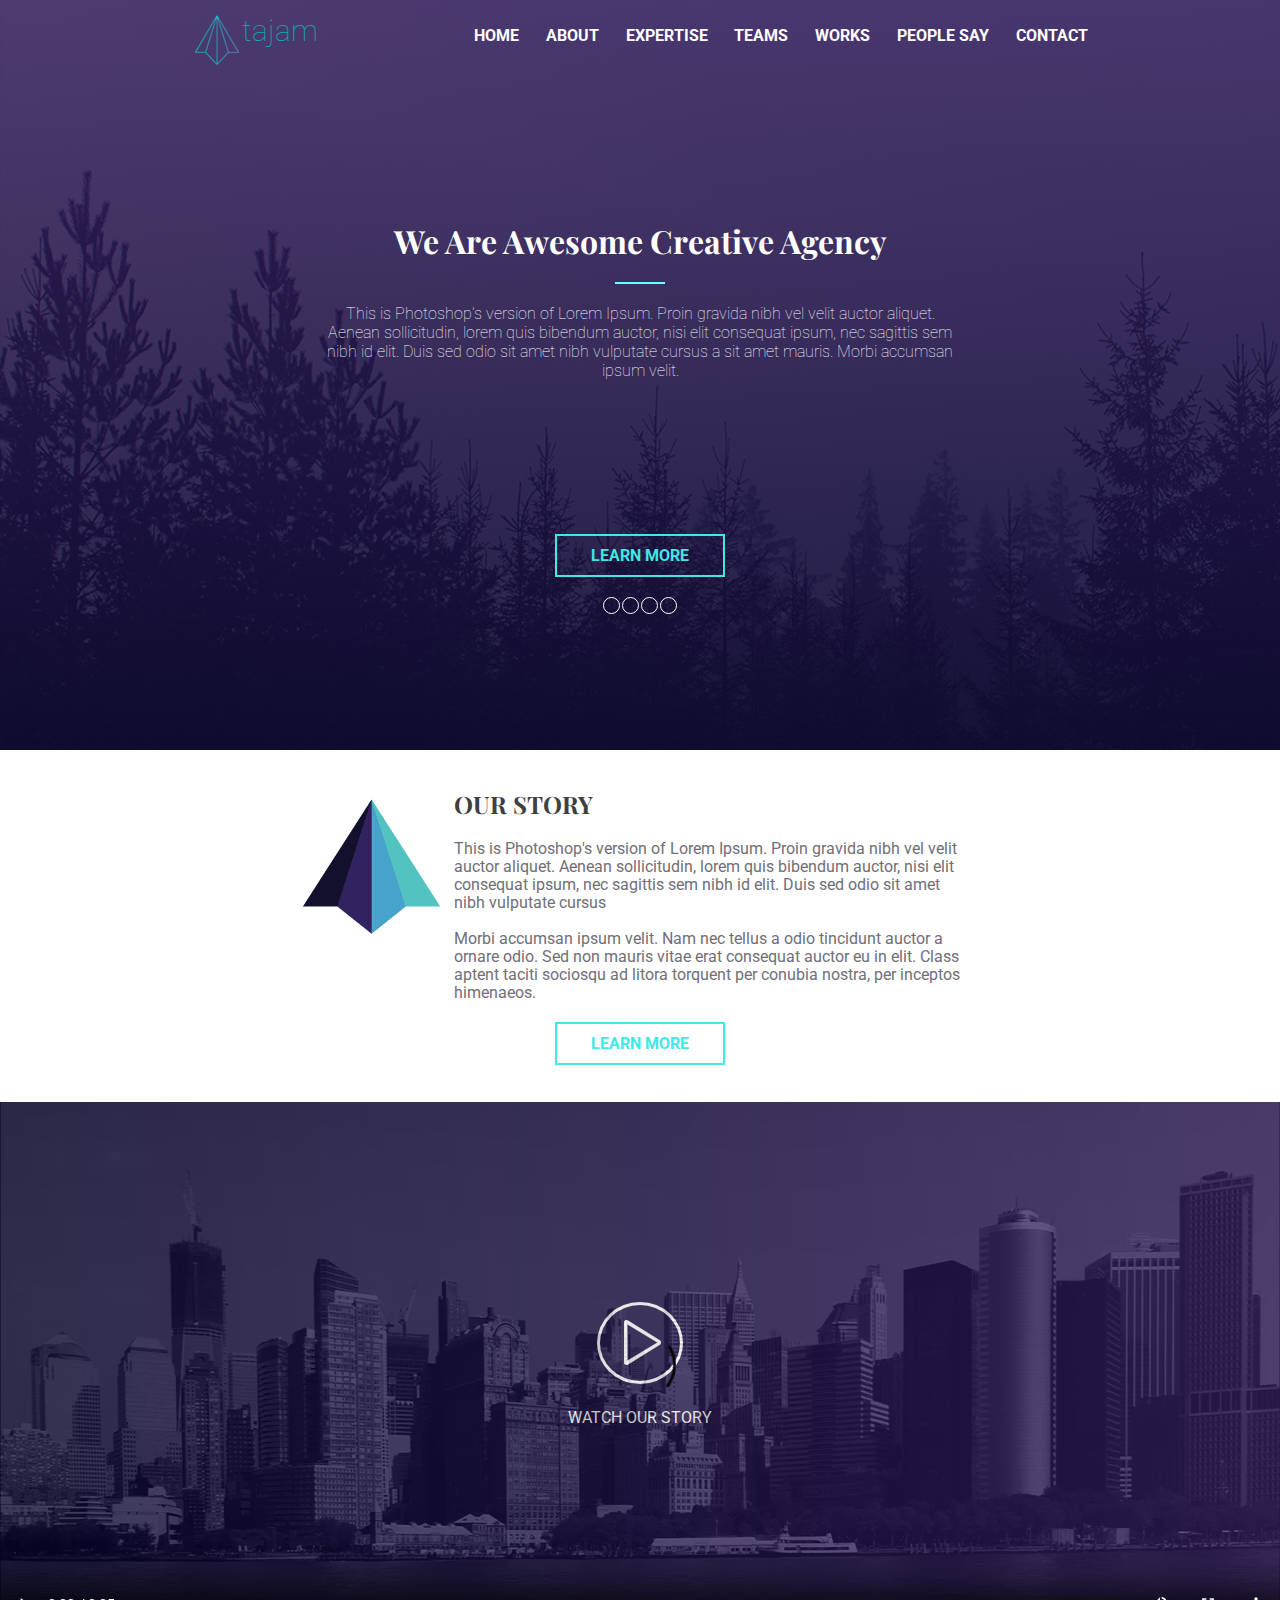
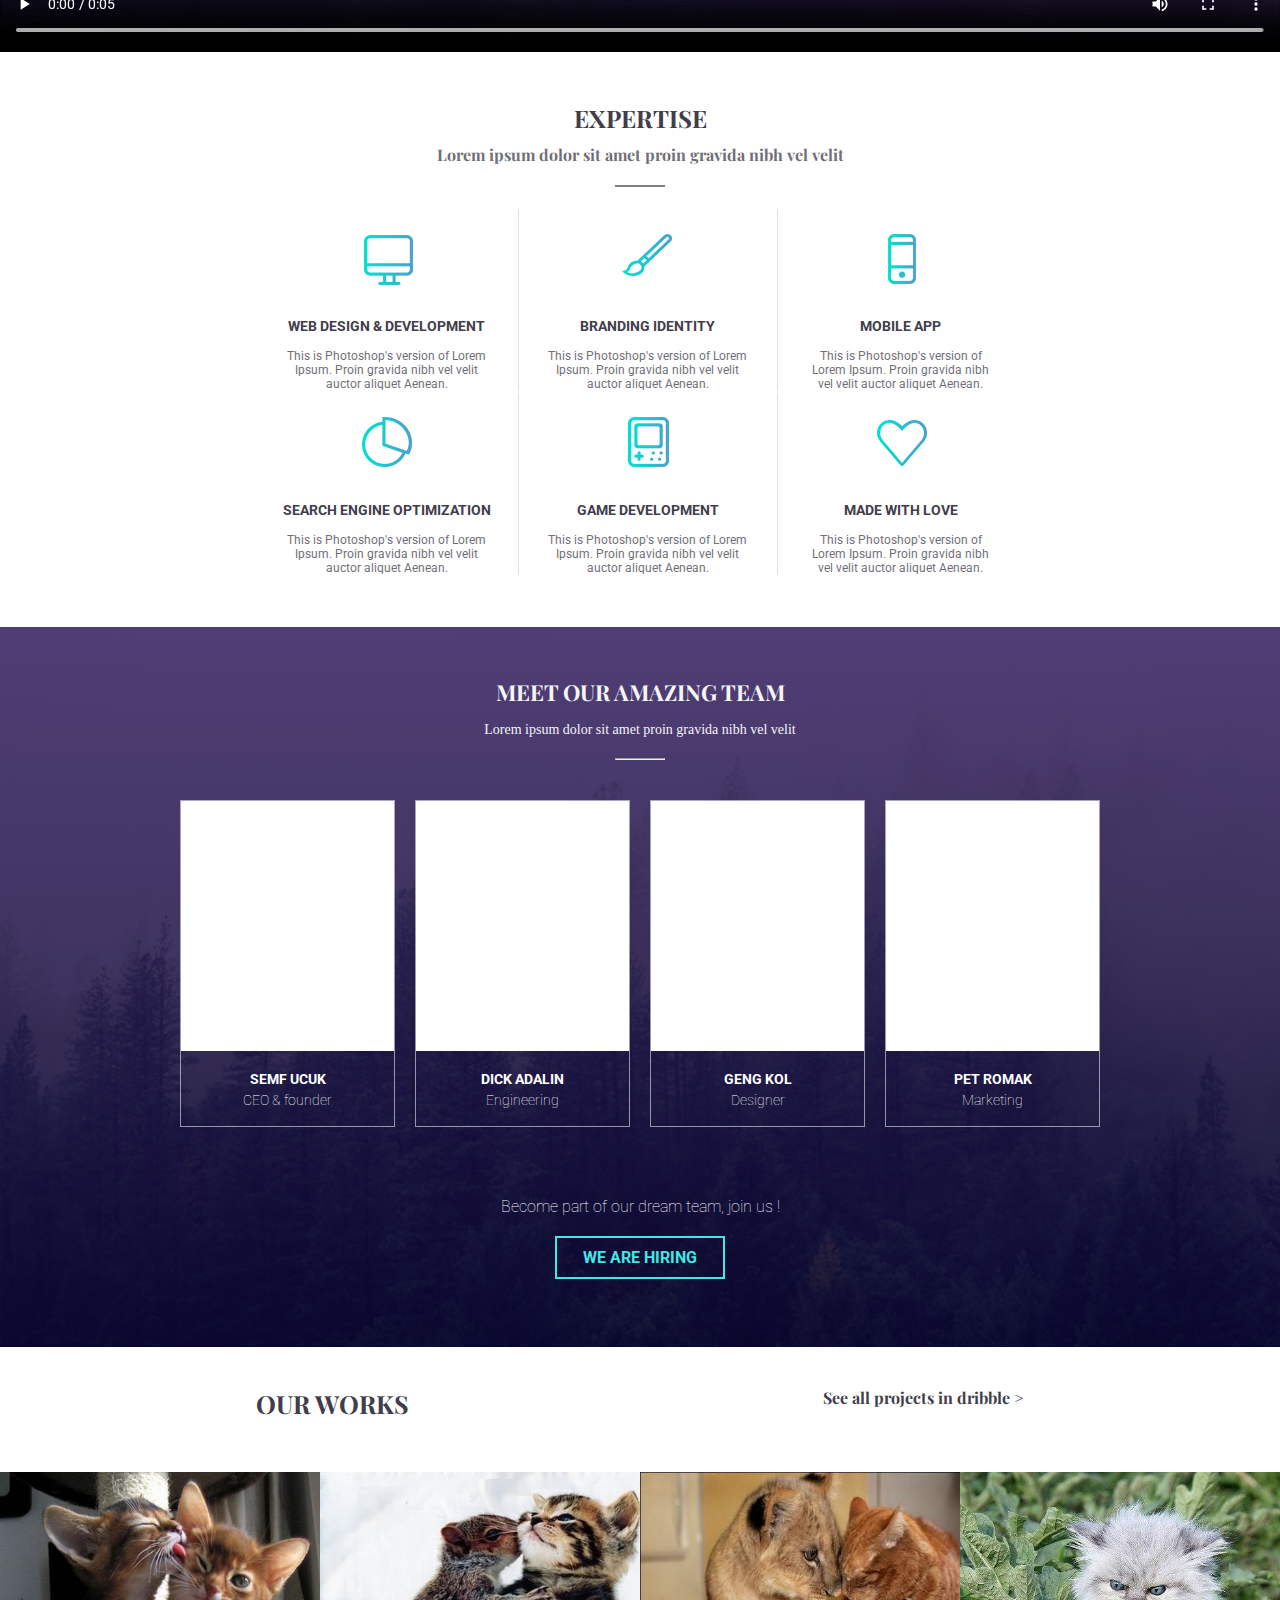
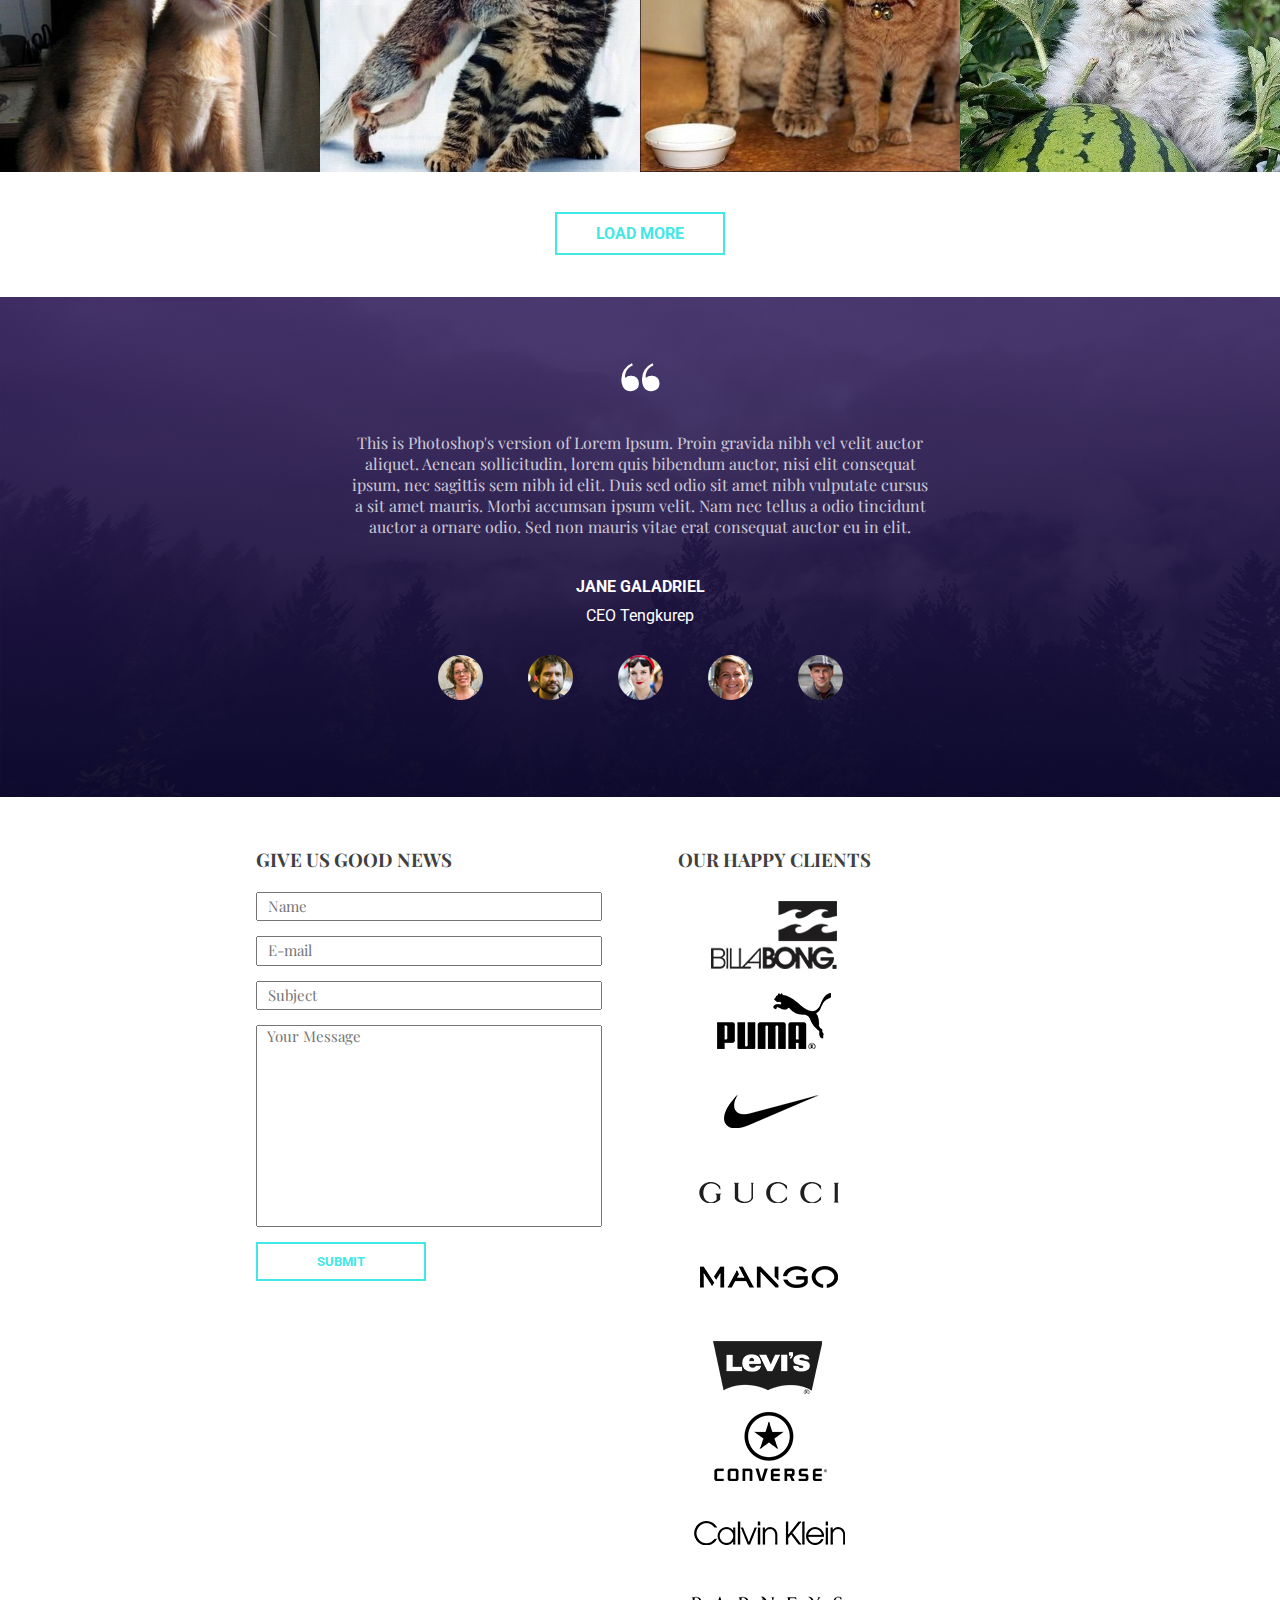
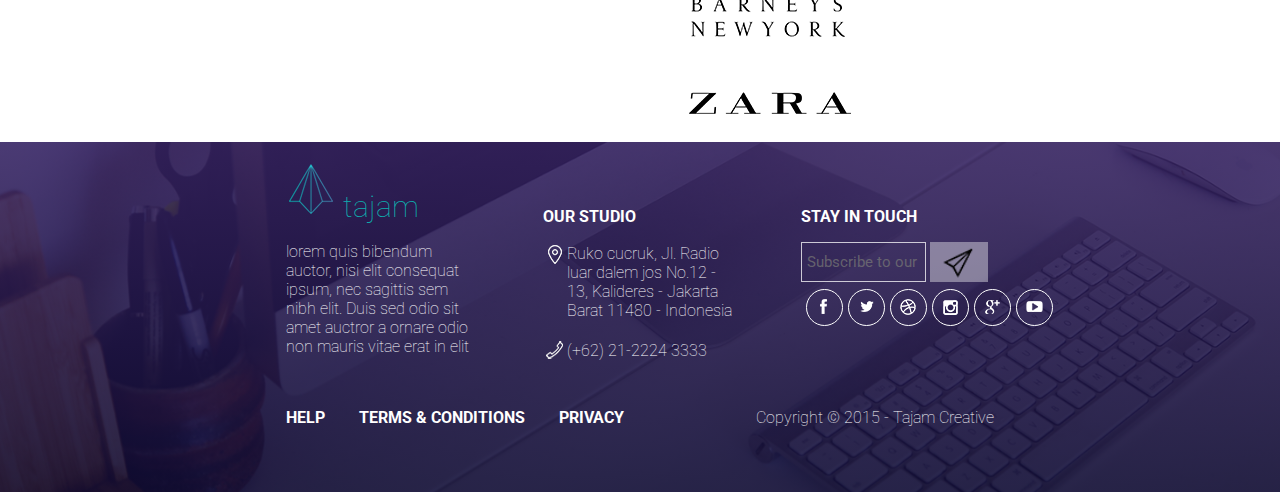
<file: folio/tajam/index.html>
<!DOCTYPE html>
<html>

<head>
	<meta charset="utf-8">
  <meta name="viewport" content="width=device-width, initial-scale=1">
	<title>Tajam</title>
	<link rel="stylesheet" type="text/css" href="style.css">
  <link href="https://fonts.googleapis.com/css?family=Playfair+Display:400,700|Roboto:100,400" rel="stylesheet">
	<link href="https://fonts.googleapis.com/css?family=Nanum+Gothic" rel="stylesheet">
	<link href="https://fonts.googleapis.com/icon?family=Material+Icons" rel="stylesheet">
</head>

<body>

  <section class="pagetop">
    <nav id="navbar">
      <ul class="desktop_nav">
          <li class="logo roboto"><img src="./src/logo.png"></li>
          <li class="logo roboto">tajam</li>
          <li class="nav roboto upper bold scrollto">contact</li>
          <li class="nav roboto upper bold scrollto">people say</li>
          <li class="nav roboto upper bold scrollto">works</li>
          <li class="nav roboto upper bold scrollto">teams</li>
          <li class="nav roboto upper bold scrollto">expertise</li>
          <li class="nav roboto upper bold scrollto">about</li>
          <li class="nav roboto upper bold scrollto">home</li>
      </ul>
    </nav>

		<span class="menubutton">&#9776;</span>

		<nav class="hide_drop">
			<ul class="dropdown">
					<li class="roboto upper white bold scrollto">contact</li>
					<li class="roboto upper white bold scrollto">people say</li>
					<li class="roboto upper white bold scrollto">works</li>
					<li class="roboto upper white bold scrollto">teams</li>
					<li class="roboto upper white bold scrollto">expertise</li>
					<li class="roboto upper white bold scrollto">about</li>
					<li class="roboto upper white bold scrollto">home</li>
			</ul>
		</nav>

    <h1>We Are Awesome Creative Agency</h1>

    <hr style="width: 50px;border: 1px solid #6affff; margin: auto; margin-bottom: 20px; margin-top: 20px;">
    <div id='tcontainer'>

			<p class="p_top_text a1 roboto centering light white">This is Photoshop's version  of Lorem Ipsum. Proin gravida nibh vel velit auctor aliquet.
       Aenean sollicitudin, lorem quis bibendum auctor, nisi elit consequat ipsum, nec sagittis
       sem nibh id elit. Duis sed odio sit amet nibh vulputate cursus a sit amet mauris.
       Morbi accumsan ipsum velit.
    	</p>

			<p class="p_top_text a2 roboto centering light white">quis bibendum nibh sed auctor, gravida velit. vel aliquet. nisi is elit.
			This of Ipsum. sit vulputate nibh auctor velit sit nibh sollicitudin, mauris. Lorem ipsum,
			a Morbi Duis version ipsum amet Photoshop's consequat amet odio id
			accumsan lorem cursus Aenean nec sem elit Proinsagittis
			</p>

			<p class="p_top_text a3 roboto centering light white">Proin sit nibh id consequat of nisi Duis sagittis is nec sem gravida aliquet. velit Ipsum.
			lorem ipsum Morbi ipsum, auctor, vel mauris. bibendum sit elit. sed vulputate amet Lorem Photoshop's amet sollicitudin,
			accumsan velit. quis elit version cursus This a auctor nibh Aenean odio nibh
			</p>

			<p class="p_top_text a4 roboto centering light white">auctor Proin elit. sollicitudin, amet sit id ipsum,
			lorem sed accumsan consequat nec Ipsum. velit quis bibendum amet vulputate a Photoshop's velit.
			of Lorem Aenean is nibh Morbi elit vel sit sem nibh ipsum version nisi Duis auctor, This aliquet.
			gravida nibh cursus sagittis mauris. odio
			</p>

		</div>

    <span class="p_top_button">LEARN MORE</span>

    <table id="nbuttons">
		       <tr>
      			<td></td>
      			<td></td>
      			<td></td>
      			<td></td>
		       </tr>
    </table>

	</section>

	<section class='about'>

			<ul>
				<li><img src="./src/emb.png"></li>
				<li>
					<h3 class="playfair bold">OUR STORY</h3>
					<p class="roboto">This is Photoshop's version  of Lorem Ipsum. Proin gravida nibh vel velit auctor aliquet. Aenean sollicitudin,
					lorem quis bibendum auctor, nisi elit consequat ipsum, nec sagittis sem nibh id elit. Duis sed odio sit amet nibh vulputate cursus
					<br>
					<br>
					Morbi accumsan ipsum velit. Nam nec tellus a odio tincidunt auctor a ornare odio. Sed non  mauris vitae erat consequat auctor eu in elit.
					Class aptent taciti sociosqu ad litora torquent per conubia nostra, per inceptos himenaeos.</p>
				</li>
			</ul>

			<span class="p_top_button two">LEARN MORE</span>

	</section>

	<section class="vid_container wide">

	  <span>
			<div class='play centering upper white roboto'>
				<img src="src/playbutton.png">
				<p>watch our story</p>
			</div>
		</span>

		<video class="wide" width="1599" height="550" controls>
  		<source src="src/vid.mp4" type="video/mp4">
		  Ваш браузер не поддерживает проигрывание html5 видео
		</video>

	</section>

	<section class="expertise">

		<h3 class='expt playfair bold centering'>EXPERTISE</h3>
		<p 	class='expt ex-low playfair centering bold'>Lorem ipsum dolor sit amet proin gravida nibh vel velit<p>
		<hr style="width: 50px;border: 1px solid grey; margin: auto; margin-bottom: 20px; margin-top: 20px;">

		<table class="tbl">
			<tbody>
				<tr>
					<td>
						<img class="ico blocky" src="src/icons/1.png">
						<p class="title roboto upper bold centering">Web design & development</p>
						<p class="what_we_do roboto centering">This is Photoshop's version  of Lorem Ipsum. Proin gravida nibh vel velit auctor aliquet Aenean.</p>
					</td>

					<td class='bdr'>
						<img class="ico blocky" src="src/icons/2.png">
						<p class="title roboto upper bold centering">Branding identity</p>
						<p class="what_we_do roboto centering">This is Photoshop's version  of Lorem Ipsum. Proin gravida nibh vel velit auctor aliquet Aenean.</p>
					</td>

					<td>
						<img class="ico blocky" src="src/icons/3.png">
						<p class="title roboto upper bold centering">Mobile app</p>
						<p class="what_we_do roboto centering">This is Photoshop's version  of Lorem Ipsum. Proin gravida nibh vel velit auctor aliquet Aenean.</p>
					</td>
				</tr>
				<tr>
					<td>
						<img class="ico blocky" src="src/icons/4.png">
						<p class="title roboto upper bold centering">Search engine optimization</p>
						<p class="what_we_do roboto centering">This is Photoshop's version  of Lorem Ipsum. Proin gravida nibh vel velit auctor aliquet Aenean.</p>
					</td>

					<td class='bdr'>
						<img class="ico blocky" src="src/icons/5.png">
						<p class="title roboto upper bold centering">Game development</p>
						<p class="what_we_do roboto centering">This is Photoshop's version  of Lorem Ipsum. Proin gravida nibh vel velit auctor aliquet Aenean.</p>
					</td>

					<td>
						<img class="ico blocky" src="src/icons/6.png">
						<p class="title roboto upper bold centering">Made with love</p>
						<p class="what_we_do roboto centering">This is Photoshop's version  of Lorem Ipsum. Proin gravida nibh vel velit auctor aliquet Aenean.</p>
					</td>
				</tr>
			</tbody>
		</table>

	</section>

	<section class='team'>

		<h3 class='teamtop playfair bold upper white centering'>Meet our amazing team</h3>
		<p class='teamtop team_p white centering'>Lorem ipsum dolor sit amet proin gravida nibh vel velit</p>
		<hr style="width: 50px; margin: auto; margin-bottom: 20px; margin-top: 20px; color: white;">

		<table>
			<tbody>
				<tr>
					<td>
						<div class="photo_container">
							<span></span> <!-- placeholder для фото -->
						</div>
						<div class="name_container centering roboto">
							<p class="team_name bold upper">Semf Ucuk</p>
							<p>CEO & founder</p>
						</div>
					 </td>

					<td>
						<div class="photo_container">
							<span></span> <!-- placeholder для фото -->
						</div>
						<div class="name_container centering roboto">
							<p class="team_name bold upper">Dick Adalin</p>
							<p>Engineering</p>
						</div>
					</td>

					<td>
						<div class="photo_container">
							<span></span> <!-- placeholder для фото -->
						</div>
						<div class="name_container centering roboto">
							<p class="team_name bold upper">Geng Kol</p>
							<p>Designer</p>
						</div>
					</td>

					<td>
						<div class="photo_container">
							<span></span> <!-- placeholder для фото -->
						</div>
						<div class="name_container centering roboto">
							<p class="team_name bold upper">Pet Romak</p>
							<p>Marketing</p>
						</div>
					</td>
				</tr>
			</tbody>
		</table>

		<p class='team_bottom roboto white centering'>Become part of our dream team, join us !<p>
		<span class="p_top_button team_button">WE ARE HIRING</span>

	</section>

	<section class="our_works">

		<div class="ow_brdr">
			<span class="our playfair upper bold">Our Works</span>
			<span class="our see playfair"><a href="http://dribbble.com">See all projects in dribble ></a></span>
		</div>

		<div class="gallery">

			<div class="fullsize">
				<!-- фуллсайз при клике на изображение используется jquery ui -->
			</div>

			<span class="gallery-modal hidden">
				<i class="material-icons close-fullsize white pointer block">close</i>
				<span class="fullsize-container blocky">
				</span>
			</span>

			<ul>
				<li class="gal_ele" style="background-image: url('src/gallery/1.jpg');"></li>
				<li class="gal_ele" style="background-image: url('src/gallery/2.jpg');"></li>
				<li class="gal_ele" style="background-image: url('src/gallery/3.jpg');"></li>
				<li class="gal_ele" style="background-image: url('src/gallery/4.jpg');"></li>
			</ul>
		</div>

		<div class="ow_brdr">
			<span class="p_top_button load_button">LOAD MORE</span>
			<span class="p_top_button collapse-button hidden">COLLAPSE</span>
		</div>

	</section>

	<section class="testimonials">

		<div class="tls-text">
			<h1 class="p0 playfair centering white">“</h1>
			<p class="p1 playfair centering white">This is Photoshop's version  of Lorem Ipsum. Proin gravida nibh vel velit auctor aliquet.
				Aenean sollicitudin, lorem quis bibendum auctor, nisi elit consequat ipsum, nec sagittis sem nibh id elit.
				Duis sed odio sit amet nibh vulputate cursus a sit amet mauris. Morbi accumsan ipsum velit. Nam nec tellus
				a odio tincidunt auctor a ornare odio. Sed non  mauris vitae erat consequat auctor eu in elit.
			</p>
			<p class="p2 roboto centering white upper bold">Jane Galadriel</p>
			<p class="p3 roboto centering white">CEO Tengkurep</p>
		</div>

		<div class="photos">
			<ul class="white roboto">
				<li><img src="./src/people/1.png"></li>
				<li><img src="./src/people/2.png"></li>
				<li><img src="./src/people/3.png"></li>
				<li><img src="./src/people/4.png"></li>
				<li><img src="./src/people/5.png"></li>
			</ul>

		</div>

	</section>


	<section class="clients">

		<div class="c-content">

			<div class="c-left">
					<h3 class="c-one playfair bold">GIVE US GOOD NEWS</h3>

					<form action="">
					  <input class="t-field playfair" type="text" name="name" placeholder="Name">
					  <input class="t-field playfair" type="text" name="email" placeholder="E-mail">
					  <input class="t-field playfair" type="text" name="subject" placeholder="Subject">
						<textarea class="wide-field playfair" type="text" cols="40" rows="10" name="message" resize="none" placeholder="Your Message"></textarea>
					  <input class="p_top_button sub-button playfair upper bold" type="submit" value="submit">
				 </form>
			</div>

			<div class="c-right">
				 <h3 class="c-two playfair bold">OUR HAPPY CLIENTS</h3>

					<ul>
						<li><span style='background-image: url("src/brands/1.png");'></span></li>
						<li><span style='background-image: url("src/brands/2.png");'></span></li>
						<li><span style='background-image: url("src/brands/3.png");'></span></li>
						<li><span style='background-image: url("src/brands/4.png");'></span></li>
						<li><span style='background-image: url("src/brands/5.png");'></span></li>
						<li><span style='background-image: url("src/brands/6.png");'></span></li>
						<li><span style='background-image: url("src/brands/7.png");'></span></li>
						<li><span style='background-image: url("src/brands/8.png");'></span></li>
						<li><span style='background-image: url("src/brands/9.png");'></span></li>
						<li><span style='background-image: url("src/brands/10.png");'></span></li>
					</ul>
		</div>

	</section>

 <footer class="foot">

	 	<div class="foot-wrapper">
						 <div class="f-left">
							 <span class="logo roboto wide foot-head-padding">
								  <img src="./src/logo.png">
									tajam
							</span>
							 <p class="roboto white wide light">lorem quis bibendum auctor, nisi elit consequat ipsum,
								 nec sagittis sem nibh elit. Duis sed odio sit amet auctror
								 a ornare odio non mauris vitae erat in elit</p>

						 </div>

						 <div class="f-center">

							 <span class="roboto white wide upper bold blocky foot-head-padding pad-top">Our Studio</span>

							 <table >
									<tr>
										<td><img class="blocky" src="src/footer-img/address.png"></td>
										<td><span class="roboto white blocky light">Ruko cucruk, Jl. Radio luar dalem jos No.12 - 13, Kalideres - Jakarta Barat
									 11480 - Indonesia</span></td>
									</tr>
									<tr>
										<td><br><img class="blocky" src="src/footer-img/phone.png"></td>
										<td><span class="roboto white blocky light"><br>(+62) 21-2224 3333</span></td>
									</tr>
							</table>

						 </div>

						 <div class="f-right">

							 <span class="roboto white wide upper bold blocky foot-head-padding pad-top">Stay in Touch</span>
							 <form action="">
								 <input class="roboto white" type="text" name="subscribe" placeholder="Subscribe to our newsletter">
								 <input class="ph" type="submit" value=" " src=" ">
							 </form>
							 <ul>
								 <li><a href="http://facebook.com" target="blank_"><img src="src/footer-img/fb.png"></a></li>
								 <li><a href="http://twitter.com" target="blank_"><img src="src/footer-img/twi.png"></a></li>
								 <li><a href="http://dribbble.com" target="blank_"><img src="src/footer-img/drbl.png"></a></li>
								 <li><a href="http://instagram.com" target="blank_"><img src="src/footer-img/insta.png"></a></li>
								 <li><a href="http://google.com/.com/plus" target="blank_"><img src="src/footer-img/ggl.png"></a></li>
								 <li><a href="http://youtube.com" target="blank_"><img src="src/footer-img/yt.png"></a></li>
							 </ul>

						 </div>

						 <ul class="roboto white pad-top light fb-left">
							 <li class="il-bl"><a href="">HELP</a></li>
							 <li class="il-bl"><a href="">TERMS & CONDITIONS</a></li>
							 <li class="il-bl"><a href="">PRIVACY</a></li>
						 </ul>

						 <span class="roboto white pad-top light fb-right">Copyright © 2015 - Tajаm Creative</span>

   </div>

 </footer>

	<script src="https://ajax.googleapis.com/ajax/libs/jquery/3.3.1/jquery.min.js"></script>
	<script src='main.js'></script>
</body>
</html>
</file>
<file: style.css>
* {
  box-sizing: border-box;
  margin: 0 0 0 0;
  padding: 0 0 0 0;
  list-style-type: none;
}

a {
  text-decoration: none;
  color: inherit;
  font-weight: bold;
}

/*---фикс для гугловского иконочного шрифта, без него
иконки идут не совсем ровно с текстом ---*/
i {
  vertical-align: middle;
}



/*---------классы для многкратного использования ----------*/

.blocky { display: block;}

.pad-bot { padding-bottom: 25px; }

.play-font { font-family: "Play", "Arial";}

.m-font { font-family: "Montserrat", "Arial";}

.russo-font { font-family: "Russo One", "Arial";}

.rub-font { font-family: "Rubik", "Arial";}

.bold { font-weight: bold;}

.f-color { color: #545e69; }

.centering { text-align: center; margin: 0 auto;}

.greeny { color: #54ba4e; }

.pad-ns { padding: 20px 0 20px 0; }

.icon-style { color: #dae3e7;}

.pointer { cursor: pointer;}

.opac { opacity: 0.8;}

.l-spacing { letter-spacing: 1px;}

.v-al { vertical-align: middle; }

.i-b { display: inline-block; }



/*---------переключатель язка--------*/

.lang-switch {
  bottom: 95%;
  left: 98%;
  position: fixed;
  cursor: pointer;
  z-index: 1;
  border: none;
  background: none;
  outline: none;
}
.lang-switch i {
  font-size: 30px;
}



/*----------------------голова------------------------------*/

.top {
  background-color: #f5f5f5;
  width: 100%;
  height: 250px;
}
  .top-bar {
    display: block;
    height: 10px;
    background-color: #778492;
  }
  .nav-container {
    height: 235px;
    width: 75%;
    margin: 0 auto;
    display: flex;
    flex-wrap: wrap;
    justify-content: space-between;
    align-items: center;
  }
  .photo-container {
    margin-right: 5px;
    display: block;
    content: "";
    height: 150px;
    width: 150px;
    background-color: #778492;
    border-radius: 50%;
    background: url('src/pics/placeholder.jpg'); /* image from vectorstock.com */
    background-size: contain;
  }
  .description {
    margin-right: auto; /* оверрайд space-between для позиционирования влево */
    display: flex;
    flex-direction: column;
  }
  .contact {
    cursor: pointer;
    display: block;
    width: 150px;
    height: 50px;
    background-color: #54ba4e;
    border-radius: 5px;
    color: white;
    padding: 10px 10px;
    font-size: 20px;

  }
    .contact:hover{
      background-color: #49ac43;
    }


/*----обёртка для всего, что под панелью навигации и выше футера ------*/

.wrapper {
  min-height: 1200px;
  background-color: #dae3e7;
}

/*----контейнер для контента ниже навигации и выше футера ----*/

.content {
  padding-top: 50px;
  display: flex;
  flex-wrap: wrap;
  width: 75%;
  margin: 0 auto;
}
  main { width: 70%; } /* левый контейнер */
  aside { width: 30%; } /* правый контейнер */

  main, aside { /* для fadeIn лавных блоков */
    opacity: 0;
    transition: all 0.3s linear;
  }

/*-----------общие стили контейнеров для текста и пр. --------*/

.contacts, .skills, .folio, .about, .languages {
  background-color: white;
  margin: 10px 10px;
  padding: 30px 30px;
}

.folio {
  min-height: 700px;
}


/*---------cтили контейнеров------------*/

.folio li {
  padding-top: 40px;
  border-top: 1px solid rgba(0,0,0,0.2);
  margin-bottom: 20px;
}
  .img-container {
    display: block;
    overflow-y: scroll;
    height: 300px;
    margin: 5px 0 10px 0;
    border: 1px solid rgba(84, 186, 78, 0.5);
  }
    .img-container img {
      display: block;
      width: 100%;
      object-fit: scale-down;
      opacity: 0.4;
      transition: all .3s linear;
    }
    .img-container img:hover {
      opacity: 1;
    }


/*-----------aside----------*/


.contacts li, .languages li, .skills li {
  margin-bottom: 10px;
}
  .bar {
    position: relative;
    content: "";
    display: inline-block;
    width: 100%;
    height: 20px;
    background-color: #e8e8e8;
  }
    .full {
      position: absolute;
      background-color: #54ba4e;
      transition: all 3s linear;
    }
    .sk1, .sk2, .sk3 {width: 0%;}


/*----------footer--------------*/



footer {
  display: block;
  height: 50px;
  background-color: #5c6269;
}
  .footer-text {
    display: block;
    font-size: 12px;
    color: white;
    font-style: italic;
    padding-top: 5px;
  }



/*----------для экранов меньше десктопов и ноутбуков----*/

@media (max-width: 1024px) {
  main, aside { width: 100%;}
  .content { width: 90%; }
  .nav-container { margin: 0 auto; }
  .top { height: 300px;}
  .nav-container {
    padding-top: 5px;
    justify-content: center;
  }
  .photo-container {
    margin: 0 auto;
  }
  .description {
    margin-right: none;
    margin: 0 auto;
  }
  .nav-container h3 { text-align: center; }
  .lang-switch {
    bottom: 90%;
    left: 90%;
  }
  footer { height: 70px; }

}

/*--------для переключения языка------*/

.eng {
  display: none;
}

.p {
  transition: all 0.5s linear;
}



/*------для тестов--------*/
</file>
<file: folio/sarajevo/style.css>
* {
  box-sizing: border-box;
  margin: 0 0 0 0;
  padding: 0 0 0 0;
  list-style-type: none;
}

html { overflow-x: hidden; }

a { text-decoration: none; color: inherit;}


@font-face {
    font-family: "pe-icon";
    src: url("icon-font/fonts/Pe-icon-7-stroke.eot"),
         url("icon-font/fonts/Pe-icon-7-stroke.svg"),
         url("icon-font/fonts/Pe-icon-7-stroke.ttf"),
         url("icon-font/fonts/Pe-icon-7-stroke.woff");
}



/* классы для многократного использования */


.lato-font { font-family: "Lato", sans-serif; }
.open-font { font-family: "Open Sans", serif; }
.white { color: white; }
.thin { font-weight: 100; }
.blue { color: #4c76ff; }
.font-large { font-size: 3em; }
.font-bold { font-weight: 900; }
.font-thin { font-weight: 400; }
.block { display: block; }
.i-block {display: inline-block; }
.center { text-align: center;}
.bg-blue { background-color: rgba(76, 118, 255, 0.85); }
.dash {
  color: #4c76ff;
  font-size: 25px;
  font-family: "Lato";
  margin-left: 1%;
  margin-right: 1%;
}


/*-------------section home----------------------------------------------------*/

.up-button {
  display: none;
  position: fixed;
  top: 90%;
  left: 90%;
  z-index: 100;
}
  .button-container {
    background-color: grey;
    border-radius: 50%;
    border: 1px solid white;
  }



.home {
  display: block;
  height: 780px;
  background: url("src/bg/top.png");
  background-size: cover;
}
  nav {
    height: 52px;
    background-color: rgba(16,22,54,0.2);
    display: flex;
    justify-content: space-between;
    align-items: center;
    padding-right: 10%;
    padding-left: 10%;
  }
    .logo {
      font-family: "Lato", sans-serif;
      color: white;
      font-weight: 900;
    }
      .logo-nav {
        font-size: 23px;
      }
    .navigation li {
      cursor: pointer;
    }
    .nav-container {
      height: 100%;
      width: 30%;
      display: flex;
      color: white;
      justify-content: space-between;
    }
      .nav-container li { padding-top: 25px; }
      .nav-container li:hover { border-top: 2px solid #4c76ff; }

    .nav-button { /* mobile */
      display: none !important;
    }


/* ------next div -------*/

  .home-text-container {
    opacity: 0;
    transition: 2s;
    margin-top: 12%;
    display: flex;
    flex-direction: column;
  }
  .social {
    margin-top: 50px;
    display: flex;
    justify-content: center;
  }
    .social li img {
      margin-right: 8px;
      margin-left: 8px;
      width: auto;
      height: 25px;
      opacity: 0.3;
    }


/*-----------section Features--------------------------------------------------*/

.features {
  position: relative;
  min-height: 400px;
  background-color: #efefef;
}
  .features-top {
    padding-top: 60px;
  }
    .features-top img {
      width: 20px;
      height: auto;
      opacity: 0.3;
    }
    .dash-two {
      margin: 30px 10px 5px 10px;
      opacity: 0.5;
      display: inline-block;
      width: 100px;
    }

/* ------next div -------*/

  .features-ul {
    opacity: 0;
    transition: 1s;
    left: -30%;
    padding-top: 60px;
    display: flex;
    flex-wrap: wrap;
    width: 80%;
    margin: 0 auto;
  }
  .features-ul li {
    width: 33%;
    padding: 20px 20px;
  }
    .features-icon {
        width: 35px;
        height: auto;
        border: 1px solid #4c76ff;
        border-radius: 50%;
        padding: 5px 5px 5px 5px;
      }
    .features-header {
      font-size: 18px;
      line-height: 20px;
      vertical-align: top;
    }
    .features-para {
      padding-left: 39px; /* размер иконки + граница */
      width: 80%;
      font-size: 13px;
      opacity: 0.8;
    }


/*-----------section iphone--------------------------------------------------*/

.iphone {
  min-height: 700px;
}
  .iphone-title {
    width: 60%;
    text-align: center;
    margin: 0 auto;
    padding-top: 50px;
    opacity: 0.9;
    font-weight: 600;
  }

/* ------next div -------*/
  .iphone-img-container {
    width: 300px;
    height: 630px;
    background-image: url('src/misc/iphone/iphone.png');
    background-repeat: no-repeat;
    padding-bottom: 50px;
  }

  .iphone-ul-container {
    padding: 50px 0 50px 0;
    display: flex;
    flex-wrap: wrap;
    width: 80%; /* оптимизировать для небольших экранов */
    margin: 0 auto;
  }
  .iphone-ul {
    margin: 0 auto;
    width: 25%; /* оптимизировать для небольших экранов */
  }
  .iphone-ul li {
    width: 100%;
    margin-top: 50px;
    margin-bottom: 80px;
  }
  .iphone-ul li:hover {
    background-color: #fefce9;
  }
    .iphone-icon {
      font-size: 38px;
      opacity: 0.4;
    }
    .iphone-header {
      padding-left: 35px;
      opacity: 0.9;
      line-height: 25px;
      vertical-align: top;
    }
    .iphone-para {
      padding-left: 75px;
      font-size: 14px;
      font-weight: 400;
    }


/*-----------section works--------------------------------------------------*/

.works {
  min-height: 500px;
}
  .works-header {
    width: 50%; /* оптимизировать для небольших экранов */
    margin: 0 auto;
    padding-top: 40px;
  }
  .works-selection {
    padding: 70px 0 80px 0;
    width: 35%; /* оптимизировать для небольших экранов */
    margin: auto;
    display: flex;
    flex-wrap: wrap;
    justify-content: space-between;
  }
    .works-selection li {
      cursor: pointer;
      text-align: center;
      padding: 8px 15px 8px 15px;
    }
    .works-selection li:hover {
      background-color: #4c76ff;
      border-radius: 5px;
    }

/*---------------next element------------*/

  .works-gallery {
    width: 100%;
    display: flex;
    flex-wrap: wrap;
  }
    .works-gallery li {
      cursor: pointer;
      border: 1px solid rgba(0, 0, 0, 0.5);
      position: relative;
      width: 25%; /* оптимизировать для небольших экранов */
      height: 300px;
      background-position: center;
      background-size: cover;
      background-repeat: no-repeat;
      transition: 0.3s linear;
    }
    .gallery-overlay {
      display: flex;
      align-items: center;
      justify-content: center;
      flex-direction: column;
      position: absolute;
      width: 100%;
      height: 100%;
      background-color: #4c76ff;
      opacity: 0;
    }
    .gallery-overlay:hover {
      opacity: 0.8;
    }
    .tooptip {
      width: 100%;
      margin: 0 auto;
    }
    .gallery-modal {
      top: 0;
      bottom: 0;
      display: block;
      width: 100%;
      height: 100%;
      position: fixed;
      z-index: 1;
      background-color: rgba(0, 0, 0, 0.85);
    }
      .close-fullsize {
        width: 100%;
        cursor: pointer;
        font-size: 50px !important;
        text-align: right;
        padding: 2% 5% 0 0;
      }
      .fullsize-container {
        vertical-align: top;
        width: 80%;
        height: 70%;
        margin: 0 auto;
        overflow: hidden;
        background-size: contain;
        background-repeat: no-repeat;
        background-position: center;
      }
/*-----------section team--------------------------------------------------*/

.team {
  padding-top: 50px;
  min-height: 900px;
}
  .team-para {
    padding-top: 50px;
    width: 50%;
    margin: auto;
  }

  .team-people {
    padding-top: 100px;
    margin: 0 auto;
    width: 60%; /* оптимизировать для небольших экранов */
    display: flex;
    flex-wrap: wrap;
    justify-content: space-between;
  }
  .team-member {
    width: 23%; /* оптимизировать для небольших экранов */
  }
    .team-ph-container {
      position: relative;
      display: block;
      width: 100%;
      height: 350px;
      background-size: cover;
      background-repeat: no-repeat;
      background-position: center;
    }
    .team-overlay {
      transition: 0.1s linear;
      padding: 10px 5px 10px 5px;
      height: 100%;
      position: absolute;
      opacity: 0;
    }
    .team-overlay:hover {
      background-color: #557dff;
      opacity: 0.95;
    }
    .social-team {
      padding-top: 80px;
      width: 100%;
      display: flex;
      justify-content: center;
    }
      .social-team li {
        height: 40px;
        width: 40px;
        margin: 0 3px 0 3px;
        padding: 8px 8px 8px 8px;
        background-color: #3a56b1;
      }
        .social-team img {
          display: block;
          width: 100%;
          height: 100%;
          object-fit: scale-down;
        }

/*-----------section facts--------------------------------------------------*/


.facts {
  min-height: 450px;
  display: block;
  background: linear-gradient(rgba(6, 32, 51, 0.8), rgba(6, 32, 51, 0.8)), url('src/bg/bg-facts.jpg');
  background-size: cover;
  background-position: center;
}
  .facts-ul {
    padding-top: 50px;
    display: flex;
    justify-content: space-between;
    width: 60%; /* оптимизировать для небольших экранов */
    flex-wrap: wrap;
    margin: 0 auto;
  }
  .facts-ul li {
    width: 25%; /* оптимизировать для небольших экранов */
  }
    .facts-icon-container {
      margin: 0 auto;
      height: 110px;
      width: 110px;
      font-size: 50px;
      padding: 30px 30px 30px 30px;
      border: 1px solid rgba(255,255,255,0.8);
      border-radius: 50%;
    }
      .facts-numbers {
        transition: 0.2s linear;
        padding-top: 20px;
        font-weight: 600;
      }
      .facts-text {
        opacity: 0.8
      }

/*-----------section discuss--------------------------------------------------*/


.discuss {
  min-height: 600px;
}
  .discuss-header {
    padding-top: 50px;
    font-size: 20px;
    opacity: 0.7;
  }
  .discuss-container {
    padding-top: 80px;
    width: 75%;
    margin: 0 auto;
    display: flex;
    flex-wrap: wrap;
  }
    .dsc-cont-left { width: 20%; } /* оптимизировать для небольших экранов */
    .dsc-cont-middle {width: 75%; } /* оптимизировать для небольших экранов */
      .discuss-container form {
        width: 100%;
      }
        .input {
          outline: none;
          padding-top: 50px;
          border: none;
          border-bottom: 1px solid grey;
          padding-bottom: 10px;
          margin-right: 15px;
        }
        .inp-name, .inp-email {
          width: 48%; /* оптимизировать для небольших экранов */
        }
        .inp-message {
          width: 98%;
        }
        .send-button-container {
          margin-right: 20px;
          outline: none;
          float: right;
          margin-top: 35px;
          padding: 5px 5px 5px 5px;
        }
        .send-button-container:hover {
          border: 2px solid #4c76ff;
          border-radius: 5px;
        }
          .sub-button {
            cursor: pointer;
            border: none;
            background-color: inherit;
            font-size: 18px;
          }
    .discuss-social {
      flex-direction: column; /* оптимизировать для небольших экранов */
    }
      .discuss-social li {
        padding-top: 10px;
      }

/*-----------footer--------------------------------------------------*/

footer {
  min-height: 280px;
  background-color: #062033;
}
  .footer-container {
    margin: auto;
    width: 75%; /* оптимизировать для небольших экранов */
    display: flex;
    flex-wrap: wrap;
  }
    .f-cont-header {
      display: block;
      font-size: 20px;
      padding-bottom: 30px;
      opacity: 0.75;
    }
    .logo-footer {
      font-size: 28px;
    }
    .footer-section {
      width: 33%; /* оптимизировать для небольших экранов */
      padding: 40px 40px;
    }
    form {
      background: transparent;
      border: 2px solid white;
      border-radius: 3px;
    }
      .footer-form-field {
        outline: none;
        padding-left: 10px;
        background: transparent;
        border: none;
        color: white;
        width: 75%;
        height: 50px;
      }
      .arrow-button {
        cursor: pointer;
        vertical-align: middle;
        float: right;
        background: transparent;
        border: none;
        color: white;
        padding-right: 20px;
        height: 50px;
        outline: none;
        font-size: 20px;
      }


      .footer-container p {
        font-weight: 100;
        line-height: 25px;
        width: 80%;
      }
    .f-section-right-ul {
      display: flex;
      flex-wrap: wrap;
    }
      .f-section-right-ul li {
        font-size: 13px;
        margin-bottom: 20px;
        width: 50%;
        height: 25%;
      }



/*----------для экранов меньше десктопов и ноутбуков итп----*/


@media (max-width: 1024px) {

  .up-button {
    display: block;
  }

/*----home------*/

  .home { max-height: 500px;}
  nav { padding: 0 0 0 0; }
  .logo-nav { display: none; }
  .nav-container { display: none; }
  .mobile-nav {
    display: flex;
    padding-top: 20px;
    left: -100%;
    top: 0;
    z-index: 1;
    width: 50%;
    position: absolute;
    flex-direction: column;
    justify-content: flex-start;
    min-height: 500px;
  }
    .nav-button {
      display: block !important;
      padding-top: 40px;
      margin-left: 10%;
      text-align: left;
      font-size: 50px !important;
    }
    .close-button {
      text-align: right;
      font-size: 50px !important;
      padding-right: 5%;
    }
    .mobile-nav li {
      padding-top: 25px;
      font-weight: bold;
      font-size: 20px;
      margin-left: 15%;
    }
      .mobile-nav li:hover { border-top: none;}


/*----features------*/
  .features-top { padding-top: 10px; }
  .features-ul {
    padding: 20px 0 20px 0;
    width: 85%;
  }
  .features-ul li {
    width: 100%;
    padding: 10px 0 10px 0;
  }
  .features-para  {
    padding-left: 0;
    width: 100%;
  }


/*----iphone------*/
  .iphone-title { width: 90%; }
  .iphone-ul-container { width: 90%; }
  .iphone-img-container {display: none;}
  .iphone-ul { width: 100%;}
  .iphone-ul li { margin: 0 0 30px 0; }
  .iphone-header, .iphone-para {
    padding-left: 0;
  }
  .iphone-icon, .iphone-header {
    text-align: center;
    margin: 0 auto;
  }

/*----works------*/
  .works-header, .works-selection { width: 95%; }
  .works-gallery li {
    border: 1px solid rgba(0, 0, 0, 0.5);
    width: 50%;
  }


/*----team------*/
  .team-header {
    padding-top: 0px;
  }
  .team-para, .team-people {
    padding: 10px 0 10px 0;
    width: 95%;
    margin: 0 auto;
  }
  .team-member {
    width: 47.5%;
    padding-top: 15px;
  }
  .team-ph-container { background-position: top; }
  .team-people { padding-bottom: 20px; }

/*----facts------*/
  .facts-ul {
    width: 95%;
    padding-bottom: 20px;
   }
  .facts-ul li { width: 50%; }


/*----discuss------*/
  .discuss-container {
    padding-top: 30px;;
    width: 90%;
    align-items: center;
  }
  .dsc-cont-left, .dsc-cont-middle, .dsc-cont-right{
    width: 95%;
    margin-bottom: 20px;
  }
    .inp-name, .inp-email, .inp-message { width: 100%; }
    .send-button-container {
      display: inline-block;
      margin: 30px 0 0 0;
    }
  .discuss-social {
    padding-top: 0;
    margin-top: 0;
    flex-direction: row;
    vertical-align: top;
  }

/*----map-----------*/
  .map iframe { height: 300px;}

/*----footer------*/
  .footer-container, .footer-section {
    padding-top: 10px;
    width: 95%;
  }
}


@media (max-width: 568px) {
  .works-gallery li { width: 100%; }

  .team-para, .team-people, .team-member {
    padding: 10px 0 10px 0;
    width: 95%;
    margin: 0 auto;
  }
}



/*------для тестов--------*/

.visual-hide { opacity: 0; }
.hide { display: none !important; }
</file>
<file: folio/sarajevo/icon-font/css/pe-icon-7-stroke.css>
@font-face {
	font-family: 'Pe-icon-7-stroke';
	src:url('../fonts/Pe-icon-7-stroke.eot?d7yf1v');
	src:url('../fonts/Pe-icon-7-stroke.eot?#iefixd7yf1v') format('embedded-opentype'),
		url('../fonts/Pe-icon-7-stroke.woff?d7yf1v') format('woff'),
		url('../fonts/Pe-icon-7-stroke.ttf?d7yf1v') format('truetype'),
		url('../fonts/Pe-icon-7-stroke.svg?d7yf1v#Pe-icon-7-stroke') format('svg');
	font-weight: normal;
	font-style: normal;
}

[class^="pe-7s-"], [class*=" pe-7s-"] {
	display: inline-block;
	font-family: 'Pe-icon-7-stroke';
	speak: none;
	font-style: normal;
	font-weight: normal;
	font-variant: normal;
	text-transform: none;
	line-height: 1;

	/* Better Font Rendering =========== */
	-webkit-font-smoothing: antialiased;
	-moz-osx-font-smoothing: grayscale;
}

.pe-7s-album:before {
	content: "\e6aa";
}
.pe-7s-arc:before {
	content: "\e6ab";
}
.pe-7s-back-2:before {
	content: "\e6ac";
}
.pe-7s-bandaid:before {
	content: "\e6ad";
}
.pe-7s-car:before {
	content: "\e6ae";
}
.pe-7s-diamond:before {
	content: "\e6af";
}
.pe-7s-door-lock:before {
	content: "\e6b0";
}
.pe-7s-eyedropper:before {
	content: "\e6b1";
}
.pe-7s-female:before {
	content: "\e6b2";
}
.pe-7s-gym:before {
	content: "\e6b3";
}
.pe-7s-hammer:before {
	content: "\e6b4";
}
.pe-7s-headphones:before {
	content: "\e6b5";
}
.pe-7s-helm:before {
	content: "\e6b6";
}
.pe-7s-hourglass:before {
	content: "\e6b7";
}
.pe-7s-leaf:before {
	content: "\e6b8";
}
.pe-7s-magic-wand:before {
	content: "\e6b9";
}
.pe-7s-male:before {
	content: "\e6ba";
}
.pe-7s-map-2:before {
	content: "\e6bb";
}
.pe-7s-next-2:before {
	content: "\e6bc";
}
.pe-7s-paint-bucket:before {
	content: "\e6bd";
}
.pe-7s-pendrive:before {
	content: "\e6be";
}
.pe-7s-photo:before {
	content: "\e6bf";
}
.pe-7s-piggy:before {
	content: "\e6c0";
}
.pe-7s-plugin:before {
	content: "\e6c1";
}
.pe-7s-refresh-2:before {
	content: "\e6c2";
}
.pe-7s-rocket:before {
	content: "\e6c3";
}
.pe-7s-settings:before {
	content: "\e6c4";
}
.pe-7s-shield:before {
	content: "\e6c5";
}
.pe-7s-smile:before {
	content: "\e6c6";
}
.pe-7s-usb:before {
	content: "\e6c7";
}
.pe-7s-vector:before {
	content: "\e6c8";
}
.pe-7s-wine:before {
	content: "\e6c9";
}
.pe-7s-cloud-upload:before {
	content: "\e68a";
}
.pe-7s-cash:before {
	content: "\e68c";
}
.pe-7s-close:before {
	content: "\e680";
}
.pe-7s-bluetooth:before {
	content: "\e68d";
}
.pe-7s-cloud-download:before {
	content: "\e68b";
}
.pe-7s-way:before {
	content: "\e68e";
}
.pe-7s-close-circle:before {
	content: "\e681";
}
.pe-7s-id:before {
	content: "\e68f";
}
.pe-7s-angle-up:before {
	content: "\e682";
}
.pe-7s-wristwatch:before {
	content: "\e690";
}
.pe-7s-angle-up-circle:before {
	content: "\e683";
}
.pe-7s-world:before {
	content: "\e691";
}
.pe-7s-angle-right:before {
	content: "\e684";
}
.pe-7s-volume:before {
	content: "\e692";
}
.pe-7s-angle-right-circle:before {
	content: "\e685";
}
.pe-7s-users:before {
	content: "\e693";
}
.pe-7s-angle-left:before {
	content: "\e686";
}
.pe-7s-user-female:before {
	content: "\e694";
}
.pe-7s-angle-left-circle:before {
	content: "\e687";
}
.pe-7s-up-arrow:before {
	content: "\e695";
}
.pe-7s-angle-down:before {
	content: "\e688";
}
.pe-7s-switch:before {
	content: "\e696";
}
.pe-7s-angle-down-circle:before {
	content: "\e689";
}
.pe-7s-scissors:before {
	content: "\e697";
}
.pe-7s-wallet:before {
	content: "\e600";
}
.pe-7s-safe:before {
	content: "\e698";
}
.pe-7s-volume2:before {
	content: "\e601";
}
.pe-7s-volume1:before {
	content: "\e602";
}
.pe-7s-voicemail:before {
	content: "\e603";
}
.pe-7s-video:before {
	content: "\e604";
}
.pe-7s-user:before {
	content: "\e605";
}
.pe-7s-upload:before {
	content: "\e606";
}
.pe-7s-unlock:before {
	content: "\e607";
}
.pe-7s-umbrella:before {
	content: "\e608";
}
.pe-7s-trash:before {
	content: "\e609";
}
.pe-7s-tools:before {
	content: "\e60a";
}
.pe-7s-timer:before {
	content: "\e60b";
}
.pe-7s-ticket:before {
	content: "\e60c";
}
.pe-7s-target:before {
	content: "\e60d";
}
.pe-7s-sun:before {
	content: "\e60e";
}
.pe-7s-study:before {
	content: "\e60f";
}
.pe-7s-stopwatch:before {
	content: "\e610";
}
.pe-7s-star:before {
	content: "\e611";
}
.pe-7s-speaker:before {
	content: "\e612";
}
.pe-7s-signal:before {
	content: "\e613";
}
.pe-7s-shuffle:before {
	content: "\e614";
}
.pe-7s-shopbag:before {
	content: "\e615";
}
.pe-7s-share:before {
	content: "\e616";
}
.pe-7s-server:before {
	content: "\e617";
}
.pe-7s-search:before {
	content: "\e618";
}
.pe-7s-film:before {
	content: "\e6a5";
}
.pe-7s-science:before {
	content: "\e619";
}
.pe-7s-disk:before {
	content: "\e6a6";
}
.pe-7s-ribbon:before {
	content: "\e61a";
}
.pe-7s-repeat:before {
	content: "\e61b";
}
.pe-7s-refresh:before {
	content: "\e61c";
}
.pe-7s-add-user:before {
	content: "\e6a9";
}
.pe-7s-refresh-cloud:before {
	content: "\e61d";
}
.pe-7s-paperclip:before {
	content: "\e69c";
}
.pe-7s-radio:before {
	content: "\e61e";
}
.pe-7s-note2:before {
	content: "\e69d";
}
.pe-7s-print:before {
	content: "\e61f";
}
.pe-7s-network:before {
	content: "\e69e";
}
.pe-7s-prev:before {
	content: "\e620";
}
.pe-7s-mute:before {
	content: "\e69f";
}
.pe-7s-power:before {
	content: "\e621";
}
.pe-7s-medal:before {
	content: "\e6a0";
}
.pe-7s-portfolio:before {
	content: "\e622";
}
.pe-7s-like2:before {
	content: "\e6a1";
}
.pe-7s-plus:before {
	content: "\e623";
}
.pe-7s-left-arrow:before {
	content: "\e6a2";
}
.pe-7s-play:before {
	content: "\e624";
}
.pe-7s-key:before {
	content: "\e6a3";
}
.pe-7s-plane:before {
	content: "\e625";
}
.pe-7s-joy:before {
	content: "\e6a4";
}
.pe-7s-photo-gallery:before {
	content: "\e626";
}
.pe-7s-pin:before {
	content: "\e69b";
}
.pe-7s-phone:before {
	content: "\e627";
}
.pe-7s-plug:before {
	content: "\e69a";
}
.pe-7s-pen:before {
	content: "\e628";
}
.pe-7s-right-arrow:before {
	content: "\e699";
}
.pe-7s-paper-plane:before {
	content: "\e629";
}
.pe-7s-delete-user:before {
	content: "\e6a7";
}
.pe-7s-paint:before {
	content: "\e62a";
}
.pe-7s-bottom-arrow:before {
	content: "\e6a8";
}
.pe-7s-notebook:before {
	content: "\e62b";
}
.pe-7s-note:before {
	content: "\e62c";
}
.pe-7s-next:before {
	content: "\e62d";
}
.pe-7s-news-paper:before {
	content: "\e62e";
}
.pe-7s-musiclist:before {
	content: "\e62f";
}
.pe-7s-music:before {
	content: "\e630";
}
.pe-7s-mouse:before {
	content: "\e631";
}
.pe-7s-more:before {
	content: "\e632";
}
.pe-7s-moon:before {
	content: "\e633";
}
.pe-7s-monitor:before {
	content: "\e634";
}
.pe-7s-micro:before {
	content: "\e635";
}
.pe-7s-menu:before {
	content: "\e636";
}
.pe-7s-map:before {
	content: "\e637";
}
.pe-7s-map-marker:before {
	content: "\e638";
}
.pe-7s-mail:before {
	content: "\e639";
}
.pe-7s-mail-open:before {
	content: "\e63a";
}
.pe-7s-mail-open-file:before {
	content: "\e63b";
}
.pe-7s-magnet:before {
	content: "\e63c";
}
.pe-7s-loop:before {
	content: "\e63d";
}
.pe-7s-look:before {
	content: "\e63e";
}
.pe-7s-lock:before {
	content: "\e63f";
}
.pe-7s-lintern:before {
	content: "\e640";
}
.pe-7s-link:before {
	content: "\e641";
}
.pe-7s-like:before {
	content: "\e642";
}
.pe-7s-light:before {
	content: "\e643";
}
.pe-7s-less:before {
	content: "\e644";
}
.pe-7s-keypad:before {
	content: "\e645";
}
.pe-7s-junk:before {
	content: "\e646";
}
.pe-7s-info:before {
	content: "\e647";
}
.pe-7s-home:before {
	content: "\e648";
}
.pe-7s-help2:before {
	content: "\e649";
}
.pe-7s-help1:before {
	content: "\e64a";
}
.pe-7s-graph3:before {
	content: "\e64b";
}
.pe-7s-graph2:before {
	content: "\e64c";
}
.pe-7s-graph1:before {
	content: "\e64d";
}
.pe-7s-graph:before {
	content: "\e64e";
}
.pe-7s-global:before {
	content: "\e64f";
}
.pe-7s-gleam:before {
	content: "\e650";
}
.pe-7s-glasses:before {
	content: "\e651";
}
.pe-7s-gift:before {
	content: "\e652";
}
.pe-7s-folder:before {
	content: "\e653";
}
.pe-7s-flag:before {
	content: "\e654";
}
.pe-7s-filter:before {
	content: "\e655";
}
.pe-7s-file:before {
	content: "\e656";
}
.pe-7s-expand1:before {
	content: "\e657";
}
.pe-7s-exapnd2:before {
	content: "\e658";
}
.pe-7s-edit:before {
	content: "\e659";
}
.pe-7s-drop:before {
	content: "\e65a";
}
.pe-7s-drawer:before {
	content: "\e65b";
}
.pe-7s-download:before {
	content: "\e65c";
}
.pe-7s-display2:before {
	content: "\e65d";
}
.pe-7s-display1:before {
	content: "\e65e";
}
.pe-7s-diskette:before {
	content: "\e65f";
}
.pe-7s-date:before {
	content: "\e660";
}
.pe-7s-cup:before {
	content: "\e661";
}
.pe-7s-culture:before {
	content: "\e662";
}
.pe-7s-crop:before {
	content: "\e663";
}
.pe-7s-credit:before {
	content: "\e664";
}
.pe-7s-copy-file:before {
	content: "\e665";
}
.pe-7s-config:before {
	content: "\e666";
}
.pe-7s-compass:before {
	content: "\e667";
}
.pe-7s-comment:before {
	content: "\e668";
}
.pe-7s-coffee:before {
	content: "\e669";
}
.pe-7s-cloud:before {
	content: "\e66a";
}
.pe-7s-clock:before {
	content: "\e66b";
}
.pe-7s-check:before {
	content: "\e66c";
}
.pe-7s-chat:before {
	content: "\e66d";
}
.pe-7s-cart:before {
	content: "\e66e";
}
.pe-7s-camera:before {
	content: "\e66f";
}
.pe-7s-call:before {
	content: "\e670";
}
.pe-7s-calculator:before {
	content: "\e671";
}
.pe-7s-browser:before {
	content: "\e672";
}
.pe-7s-box2:before {
	content: "\e673";
}
.pe-7s-box1:before {
	content: "\e674";
}
.pe-7s-bookmarks:before {
	content: "\e675";
}
.pe-7s-bicycle:before {
	content: "\e676";
}
.pe-7s-bell:before {
	content: "\e677";
}
.pe-7s-battery:before {
	content: "\e678";
}
.pe-7s-ball:before {
	content: "\e679";
}
.pe-7s-back:before {
	content: "\e67a";
}
.pe-7s-attention:before {
	content: "\e67b";
}
.pe-7s-anchor:before {
	content: "\e67c";
}
.pe-7s-albums:before {
	content: "\e67d";
}
.pe-7s-alarm:before {
	content: "\e67e";
}
.pe-7s-airplay:before {
	content: "\e67f";
}
</file>
<file: folio/tajam/style.css>
* {
  box-sizing: border-box;
  margin: 0 0 0 0;
  list-style-type: none;
  padding: 0 0 0 0;
}

html,body
{
  overflow-x: hidden;
}

/* базовые классы на реюз */
.roboto { font-family: "Roboto", serif; }
.playfair { font-family: "Playfair Display", serif; }
.upper { text-transform: uppercase; }
.bold { font-weight: bold; }
.centering { text-align: center; }
.white { color: white; }
.wide { width: 100%; }
.blocky { display: block; }
.light { font-weight: 100; }
.il-bl { display: inline-block; }
.img-active {
  height: 90px;
  width: 90px;
}
.scrollto {
  cursor: pointer;
}
a {
  text-decoration: none;
  color: inherit;
  font-weight: bold;
}



/*---------------------------*/



.pagetop {
  background: linear-gradient(rgba(49, 29, 94, 0.85), rgba(9, 5, 47, 0.85)), url("./src/pines.png");
  background-size: cover;
  height: 750px;
}

/* стили панели навигации */

#navbar {
  width: 70%;
  margin: auto;
  padding-top: 1%;
}

.desktop_nav {
  height: 6.2vh;
}

  .logo {
    float: left;
    color: #0eaeae;
    font-size: 30px;
    font-weight: 100;
  }

  .nav {
    float: right;
    padding-left: 3%;
    color: white;
    padding-top: 1.5%;
  }
  .dropdown, .menubutton {
    display: none;
  }


/* стили текста первого блока */

.pagetop h1 {
  padding-top: 150px;
  color: white;
  font-family: "Playfair Display";
  font-weight: 700;
  text-align: center;
}

  #tcontainer {
    height: 230px; /* пустое пространство для будущего текста */
  }

  .p_top_text {
    width: 50%;
    display: none;
    margin:auto;
  }

  .p_top_button {
    background-color: transparent;
    display: block;
    font-family: "Roboto";
    font-weight: bold;
    padding: 10px 10px 10px 10px;
    width: 170px;
    margin: auto;
    text-align: center;
    color: #41e8e6;
    border: 2px solid #41e8e6;
    margin-bottom: 2.06vh;
  }
  .p_top_button:hover {
    background-color: #41e8e6;
    color: white;
  }


/* переключатели текста первого блока */

#nbuttons {
  margin: auto;
  top: 99%;
}

  #nbuttons td {
    border: 1px solid white;
    border-radius: 50%;
    width: 17px;
    height: 17px;
  }

  #nbuttons td:hover {
    background-color: #41e8e6;
  }




/* раздел about */


.about {
  padding: 30px 30px;
  display: inline;
}

  .about ul {
    padding-top: 20px;
    display: flex;
    width: 55%;
    margin: auto;
    flex-wrap: wrap;
  }

  .about img {
    width: 13vmax;
  }
  .about li:first-child {
    text-align: center;
  }
  .about li:nth-child(2) {
    width: 40vmax;
  }
    .about h3 {
      padding-bottom: 20px;
      opacity: 0.75;
      font-size: 24px;
    }

    .about p {
      font-size: 16px;
      line-height: 18px;
      color: #413d4b;
      opacity: 0.75;
    }
  /* кнопка */
  .two {
    margin-top: 20px;
  }


/* раздел с видео */

.vid_container {
  height: 550px;
}

  .vid_container span {
    position: absolute;
    background: linear-gradient(90deg, #09052f, #311d5e);
    opacity: 0.75;
    height: 550px;
    width: 100%;
  }

    .play {
      margin: auto;
      padding-top: 200px;
    }
      .play img {
        padding: 10px 10px 10px 10px;
        border-radius: 50%;
        border: 3px solid white;
      }
      .play p {
        padding-top: 20px;
      }

.vid_container video {
  object-fit: fill;
}


/* раздел expertise */


.expertise {
  display: inline;
}

  .expt {
    padding-top: 50px;
    color: #413d4b;
    font-size: 24px;
  }
  .ex-low {
    padding-top: 10px;
    color: #413d4b;
    font-size: 16px;
    opacity: 0.75;
  }
  .tbl {
    width: 60%;
    margin: auto;
    padding-bottom: 50px;
  }
    .ico {
      padding-top: 15px;
      margin: auto;
    }
    .title {
      padding-top: 25px;
      font-size: 14px;
      color: #413d4b;
    }
    .what_we_do {
      width: 80%;
      font-size: 12px;
      color: #413d4b;
      padding-top: 15px;
      margin: auto;
      opacity: 0.75;
    }
    .bdr {
      border-left: 1px solid rgba(51, 51, 51, 0.15);
      border-right: 1px solid rgba(51, 51, 51, 0.15);
    }



/* раздел team */

.team {
  background: linear-gradient(rgba(49, 29, 94, 0.85), rgba(9, 5, 47, 0.85)), url("./src/pines2.png");
  background-size: cover;
  height: 720px;
}
  .teamtop {
    opacity: 0.95;
    color: white;
    padding-top: 50px;
    font-size: 22px;
  }
  .team_p {
    font-weight: normal;
    text-transform: none;
    padding-top: 15px;
    font-size: 14px;
  }
  .team table {
    width: 75%;
    margin: auto;
    border-spacing: 20px;
  }
  .team td {
    border: 1px solid rgba(255, 255, 255, 0.55);
    width: 25%;
  }
    .photo_container {
      height: 250px;
      background-color: white;
    }
    .name_container {
      font-size: 14px;
      height: 75px;
      color: white;
      padding-top: 20px;
      font-weight: 100;
    }
      .team_name {
        padding-bottom: 5px;
      }
  .team_bottom {
    margin-top: 50px;
    font-weight: 100;
  }
  .team_button {
    margin-top: 20px;
  }


/* раздел our works и галерея */


.our_works {

}
  .ow_brdr {
    justify-content: space-between;
    display: flex;
    flex-wrap: wrap;
    width: 60%;
    margin: auto;
    padding-top: 40px;
    height: 125px;
  }
    .our {
      font-size: 25px;
      color: #413d4b;
    }
    .see {
      font-size: 16px;
      text-transform: none;
    }

    /* используется для элемента галереи */
    /* всплывающее окно dialog из jquery ui */
    .fullsize {

    }

    .gallery ul {
      display: flex;
      flex-wrap: wrap;
    }
      .gal_ele {
        transition: all 0.5s linear; /* для плавного появления вновь загруженного ряда галереии */
        width: 25%;
        height: 300px;
        background-size: cover;
      }
      .gal_ele:hover {
        transition: none;
        border: 3px solid #25184a;
      }
      .load_button, .collapse-button {
        margin-bottom: 50px;
      }

      /* CSS фуллсайза */
      .gallery-modal {
        top: 0;
        bottom: 0;
        display: block;
        width: 100%;
        height: 100%;
        position: fixed;
        z-index: 1;
        background-color: rgba(0, 0, 0, 0.85);
      }
        .close-fullsize {
          width: 100%;
          cursor: pointer;
          font-size: 50px !important;
          text-align: right;
          padding: 2% 5% 0 0;
        }
        .fullsize-container {
          vertical-align: top;
          width: 95%;
          height: 70%;
          margin: 0 auto;
          overflow: hidden;
          background-size: contain;
          background-repeat: no-repeat;
          background-position: center;
        }


/* раздел  testimonials */


.testimonials {
  height: 500px;
  background: linear-gradient(rgba(49, 29, 94, 0.85), rgba(9, 5, 47, 0.85)), url("./src/pines3.png");
  background-size: cover;
}
  .tls-text {
    padding-top: 60px;
    width: 45%;
    margin: auto;
  }
  .p0 {
    font-size: 100px;
    line-height: 75px;
  }
  .p1 {
    font-weight: 400;
    opacity: 0.75;
  }
  .p2 {
    padding-top: 40px;
  }
  .p3 {
    padding-top: 10px;
  }
  .photos ul {
    margin-top: 30px;
    display: flex;
    flex-wrap: wrap;
    justify-content: center;
  }
  .photos li {
    width: 90px;
    height: 90px;
    display: inline-block;
  }
  .photos img {
    display: block;
    margin: 0 auto;
  }


/* раздел our clients */


.clients {
}
  .c-content {
    margin: 0 auto;
    width: 60%;
    display: flex;
    flex-wrap: wrap;
    justify-content: space-between;
    padding-top: 50px;
  }

  .c-left {
    width: 45%;
  }
  .c-content form {
    width: 100%;
  }
      .t-field {
        font-size: 15px;
        padding-left: 10px;
        display: block;
        margin-bottom: 1em;
        line-height: 2vmax;
        width: 100%;
      }
      .wide-field {
        font-size: 15px;
        padding-left: 10px;
        resize: none;
        width: 100%;
        display: block;
      }
      .sub-button {
        margin-top: 15px;
        float: left;
      }

  .c-right {
    width: 45%;
  }

  .c-one, .c-two {
    opacity: 0.75;
    padding-bottom: 20px;
  }


  .c-content ul {
    width: 100%;
    display: flex;
    flex-wrap: wrap;
  }
  .c-content li {
    width: 200px;
    height: 85px;
  }
    .c-content li span {
      background-repeat: no-repeat;
      display: block;
      width: 100%;
      height: 100%;
      object-fit: contain;
    }

/* раздел our clients */

.foot {
    background: linear-gradient(rgba(49, 29, 94, 0.85), rgba(9, 5, 47, 0.85)), url("src/footer.png");
    background-size: cover;
    height: 350px;
}
  .foot-head-padding {
    height: 80px;
  }
  .pad-top {
    padding-top: 45px;
  }
  .foot-wrapper {
    align-content: flex-end;
    padding-top: 20px;
    width: 60%;
    display: flex;
    flex-wrap: wrap;
    justify-content: space-between;
    margin: 0 auto;
  }
    .f-left, .f-center, .f-right {
      width: 33%;
      padding-left: 30px;
      padding-right: 30px;
    }
    .f-center td{
      vertical-align: top;
    }
    .f-right li {
      display: inline-block;
      margin-left: 5px;
    }
      .f-right ul img {
        display: block;
        border: 1px solid white;
        border-radius: 50%;
      }
      .f-right ul img:hover {
        border: 2px solid white;
      }
      .f-right ul {
        height: 50px;
        width: 350px;
        display: flex;
        align-items: center;
      }
      .f-right form input:first-child {
        opacity: 0.75;
        padding: 5px 5px 5px 5px;
        border: 1px solid white;
        color: white;
        background: transparent;
        font-size: 15px;
        width: 65%;
        height: 40px;
      }
      .f-right form input:nth-child(2) {
        border: none;
        font-size: 15px;
        width: 30%;
        height: 40px;
        background: rgba(255, 255, 255, 0.4);
        background-image: url("src/footer-img/nl.png");
        background-repeat: no-repeat;
        background-size: contain;
        background-position: center;
      }
      .fb-left, .fb-right {
        padding-left: 30px;
      }
      .fb-right, .fb-left li {
        padding-right: 30px;
      }






/* стили первого блока для смартфонов и планшетов */

@media (max-width: 1024px) {

/*------------раздел навигации и первый блок----------------*/
  .nav, .logo, #desktop {
    display: none;
  }

  .pagetop h1 {
    padding-top: 0px;
  }

  .p_top_text {
    width: 85%;
    font-size: 18px;
  }

  #nbuttons td {
    border-spacing: 50px;
  }
/*----------------раздел about-------------------*/
  .about {
    display: inline;
  }
    .about ul {
      display: flex;
      flex-direction: column;
      margin: auto;
      width: 90%;
    }
    .about li:nth-child(2) {
      width: 100%;
    }
    .about h3{
      text-align: center;
    }
/*-------------видео--------------------------------*/

  .vid_container span {
  }

/*--------------раздел expertise--------------------*/
  .expertise {
    padding-top: 15px;
    height: 720px;
  }

  .tbl {
    width: 100%;
  }
/*------------раздел team----------------*/
  .team table {
    width: 95%;
    border-spacing: 2px;
  }
/*--------------our works--------------------*/
  .gal_ele {
    width: 50%;
  }



/*-----------раздел testimonials------------------*/
  .tls-text {
    width: 95%;
    padding-top: 10px;
  }

  .testimonials {
    height: 605px;
  }

/*------------раздел our clients----------------*/

  .c-left, .c-right, .c-content {
    text-align: center;
    width: 95%;
  }
  .c-content, .c-right ul {
    justify-content: center;
  }
  .sub-button {
    float: none;
  }

/*------------футер----------------------------*/

  .foot {
    height: 700px;
  }

  .f-left, .f-center, .f-right, .foot-wrapper {
    width: 100%
  }


/*------------dropdown меню для навигации------------------*/
  .menubutton {
    background-color: rgba(0, 0, 0, 0.35);
    padding-left: 20px;
    display: block;
    font-weight: bold;
    font-size: 50px;
    color: white;
  }
  .hide_drop {
    display: none;
  }
  .dropdown {
    padding-left: 20px;
    background-color: rgba(0, 0, 0, 0.35);
    height: 150px;
    display: flex;
    flex-wrap: wrap;
  }
  .dropdown li {
    width: 40%;
    margin-right: 10%;
    font-size: 20px;
  }
}


@media (max-width: 568px) {
  .gal_ele {
    width: 100%;
  }
}




/* класс для сокрытия временно неиспользуемых элементов */

.hidden {
  display: none;
}

/* класс для плавных переходов (исп. для галереи) */

.hidden-two {
  opacity: 0;
}
</file>
<file: folio/sarajevo/icon-font/css/helper.css>
/* HELPER CLASS 
 * -------------------------- */

/* FA based classes */

/*! Modified from font-awesome helper CSS classes - PIXEDEN
 *  Font Awesome 4.0.3 by @davegandy - http://fontawesome.io - @fontawesome
 *  License - http://fontawesome.io/license (CSS: MIT License)
 */

/* makes the font 33% larger relative to the icon container */
.pe-lg {
  font-size: 1.3333333333333333em;
  line-height: 0.75em;
  vertical-align: -15%;
}
.pe-2x {
  font-size: 2em;
}
.pe-3x {
  font-size: 3em;
}
.pe-4x {
  font-size: 4em;
}
.pe-5x {
  font-size: 5em;
}
.pe-fw {
  width: 1.2857142857142858em;
  text-align: center;
}
.pe-ul {
  padding-left: 0;
  margin-left: 2.142857142857143em;
  list-style-type: none;
}
.pe-ul > li {
  position: relative;
}
.pe-li {
  position: absolute;
  left: -2.142857142857143em;
  width: 2.142857142857143em;
  top: 0.14285714285714285em;
  text-align: center;
}
.pe-li.pe-lg {
  left: -1.8571428571428572em;
}
.pe-border {
  padding: .2em .25em .15em;
  border: solid 0.08em #eeeeee;
  border-radius: .1em;
}
.pull-right {
  float: right;
}
.pull-left {
  float: left;
}
.pe.pull-left {
  margin-right: .3em;
}
.pe.pull-right {
  margin-left: .3em;
}
.pe-spin {
  -webkit-animation: spin 2s infinite linear;
  -moz-animation: spin 2s infinite linear;
  -o-animation: spin 2s infinite linear;
  animation: spin 2s infinite linear;
}
@-moz-keyframes spin {
  0% {
    -moz-transform: rotate(0deg);
  }
  100% {
    -moz-transform: rotate(359deg);
  }
}
@-webkit-keyframes spin {
  0% {
    -webkit-transform: rotate(0deg);
  }
  100% {
    -webkit-transform: rotate(359deg);
  }
}
@-o-keyframes spin {
  0% {
    -o-transform: rotate(0deg);
  }
  100% {
    -o-transform: rotate(359deg);
  }
}
@-ms-keyframes spin {
  0% {
    -ms-transform: rotate(0deg);
  }
  100% {
    -ms-transform: rotate(359deg);
  }
}
@keyframes spin {
  0% {
    transform: rotate(0deg);
  }
  100% {
    transform: rotate(359deg);
  }
}
.pe-rotate-90 {
  filter: progid:DXImageTransform.Microsoft.BasicImage(rotation=1);
  -webkit-transform: rotate(90deg);
  -moz-transform: rotate(90deg);
  -ms-transform: rotate(90deg);
  -o-transform: rotate(90deg);
  transform: rotate(90deg);
}
.pe-rotate-180 {
  filter: progid:DXImageTransform.Microsoft.BasicImage(rotation=2);
  -webkit-transform: rotate(180deg);
  -moz-transform: rotate(180deg);
  -ms-transform: rotate(180deg);
  -o-transform: rotate(180deg);
  transform: rotate(180deg);
}
.pe-rotate-270 {
  filter: progid:DXImageTransform.Microsoft.BasicImage(rotation=3);
  -webkit-transform: rotate(270deg);
  -moz-transform: rotate(270deg);
  -ms-transform: rotate(270deg);
  -o-transform: rotate(270deg);
  transform: rotate(270deg);
}
.pe-flip-horizontal {
  filter: progid:DXImageTransform.Microsoft.BasicImage(rotation=0, mirror=1);
  -webkit-transform: scale(-1, 1);
  -moz-transform: scale(-1, 1);
  -ms-transform: scale(-1, 1);
  -o-transform: scale(-1, 1);
  transform: scale(-1, 1);
}
.pe-flip-vertical {
  filter: progid:DXImageTransform.Microsoft.BasicImage(rotation=2, mirror=1);
  -webkit-transform: scale(1, -1);
  -moz-transform: scale(1, -1);
  -ms-transform: scale(1, -1);
  -o-transform: scale(1, -1);
  transform: scale(1, -1);
}
.pe-stack {
  position: relative;
  display: inline-block;
  width: 2em;
  height: 2em;
  line-height: 2em;
  vertical-align: middle;
}
.pe-stack-1x,
.pe-stack-2x {
  position: absolute;
  left: 0;
  width: 100%;
  text-align: center;
}
.pe-stack-1x {
  line-height: inherit;
}
.pe-stack-2x {
  font-size: 2em;
}
.pe-inverse {
  color: #ffffff;
}

/* Custom classes / mods - PIXEDEN */
.pe-va {
  vertical-align: middle;
}

.pe-border {
  border: solid 0.08em #eaeaea;
}

[class^="pe-7s-"], [class*=" pe-7s-"] {
  display: inline-block;
}
</file>
